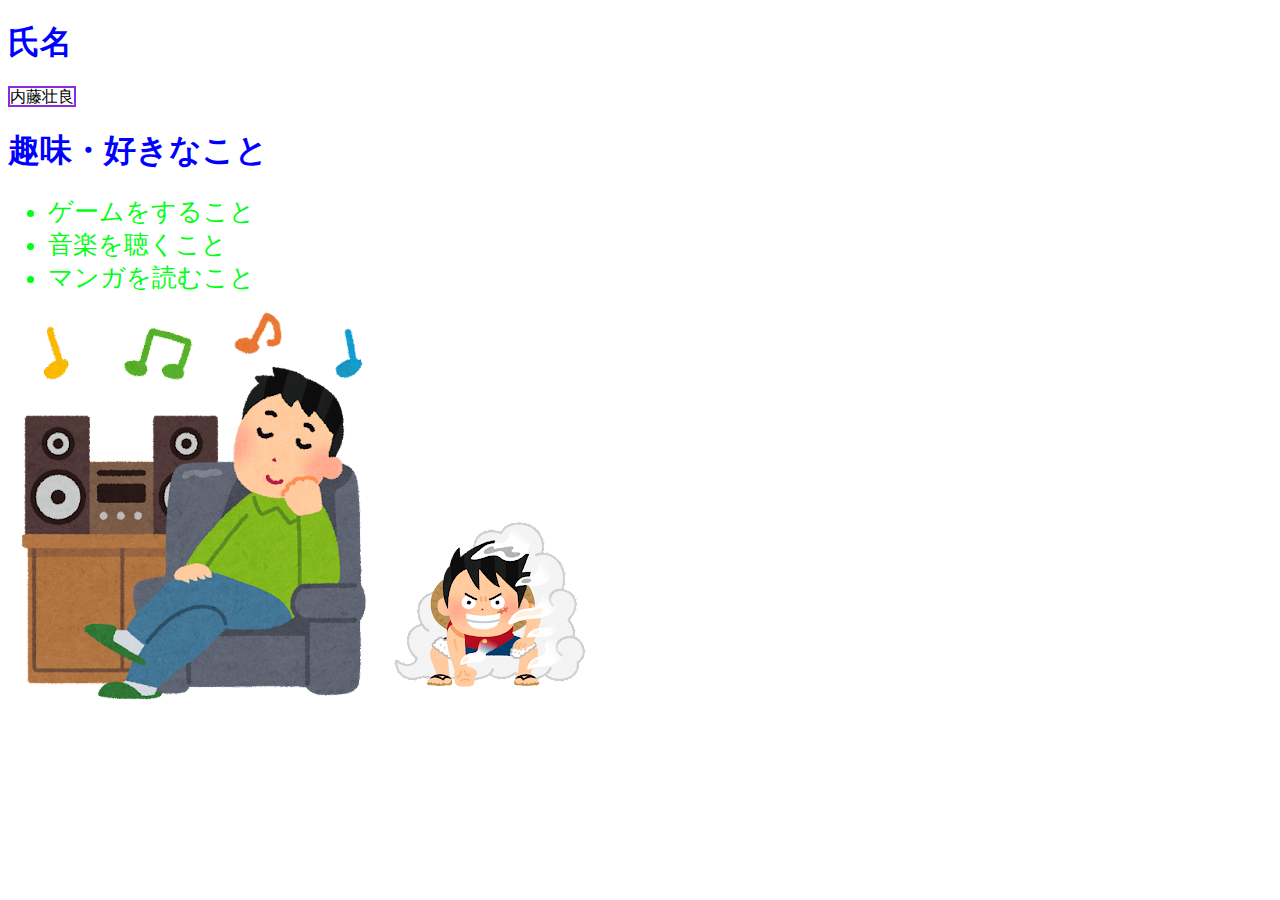
<file: profile/index.html>
<!DOCTYPE HTML>
<html>

<head>
    <title>自己紹介</title>
    <link rel="stylesheet" href = "style.css">
</head>
<body>
    <h1>氏名</h1>
    <p><span>内藤壮良</span></p>

    <h1>趣味・好きなこと</h1>
    <ul>
        <div class="aaa">
        <li>ゲームをすること</li>
        <li>音楽を聴くこと</li>
        <li>マンガを読むこと</li>    
        </div>
    </ul>
    <img src="img/music_ongaku_kansyou.png" alt="音楽を聴いている人">
    <img src="img/onepiece01_luffy.png" alt="モンキー・D・ルフィ">


</body>
</html>
</file>
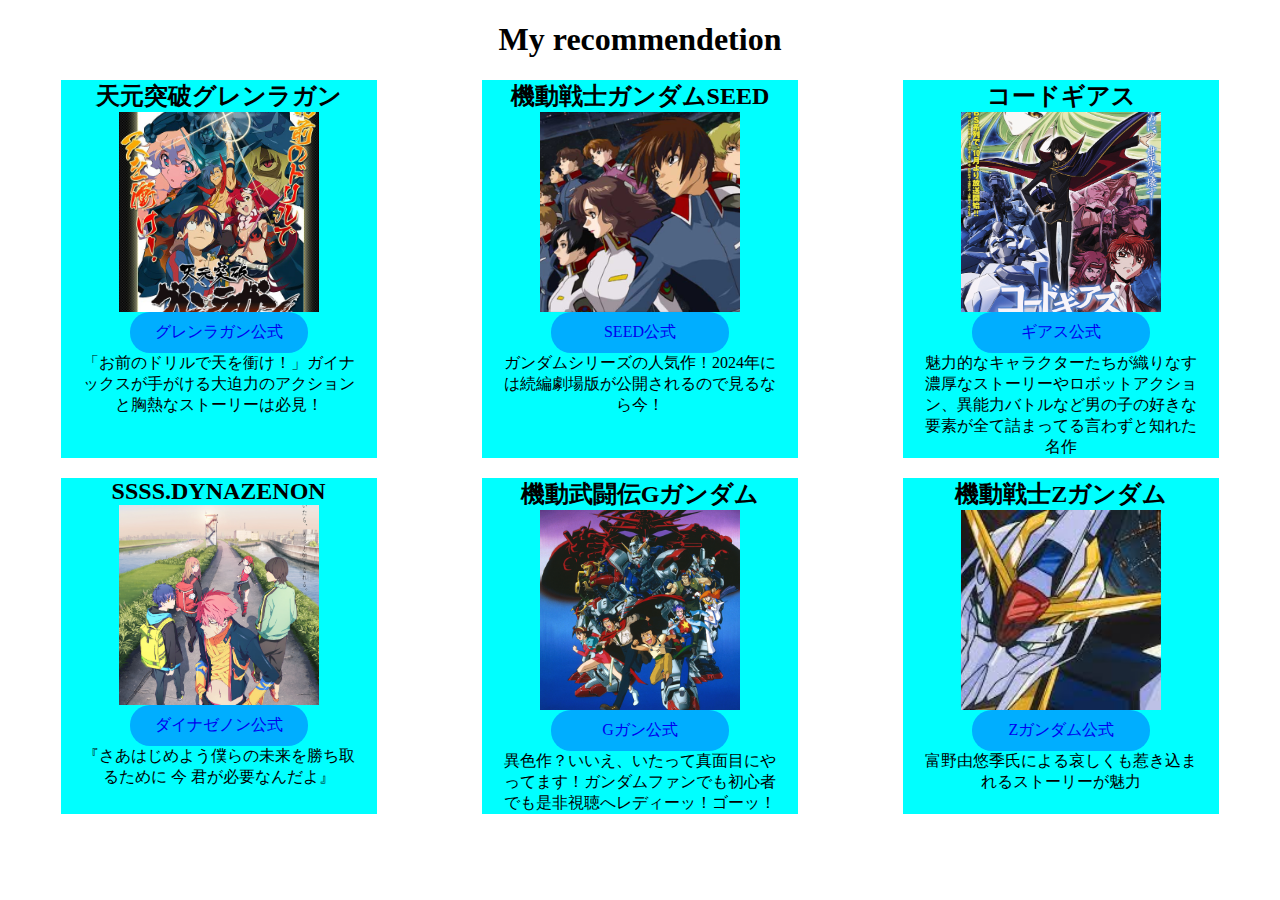
<file: box/box-layout.html>
<!DOCTYPE html>
<html lang="en">
<head>
    <meta charset="UTF-8">
    <meta name="viewport" content="width=device-width, initial-scale=1.0">
    <title>recommendetion</title>
    <link rel="stylesheet" href = "box-layout-style.css">
</head>
<body>
    <h1>My recommendetion</h1>
    <div class="a">
        <div class="aa">
            <h2>天元突破グレンラガン</h2>
           <div class="aaa"><img src="img/グレンラガン.jpg" art="グレンラガン"></div>
            <a href="https://www.gurren-lagann.net/tv/" target="_blank">グレンラガン公式</a>
            <p>「お前のドリルで天を衝け！」ガイナックスが手がける大迫力のアクションと胸熱なストーリーは必見！</p>
        </div>
        <div class="aa">
            <h2>機動戦士ガンダムSEED</h2>
            <div class="aaa"><img src="img/seed-2.jpg" art="SEED"></div>
            <a href="https://www.gundam-seed.net/" target="_blank">SEED公式</a>
            <p>ガンダムシリーズの人気作！2024年には続編劇場版が公開されるので見るなら今！</p>
        </div>
        <div class="aa">
            <h2>コードギアス</h2>
            <div class="aaa"><img src="img/ギアス.jpg" art="コードギアス"></div>
            <a href="https://geass.jp/" target="_blank">ギアス公式</a>
            <p>魅力的なキャラクターたちが織りなす濃厚なストーリーやロボットアクション、異能力バトルなど男の子の好きな要素が全て詰まってる言わずと知れた名作</p>
        </div>
    </div>
    <div class="b">
        <div class="bb">
            <h2>SSSS.DYNAZENON</h2>
            <div class="bbb"><img src="img/DYNAZENON.jpg" art="ダイナゼノン"></div>
            <a href="https://dynazenon.net/" target="_blank">ダイナゼノン公式</a>
            <p>『さあはじめよう僕らの未来を勝ち取るために 今 君が必要なんだよ』</p>
        </div>
        <div class="bb">
            <h2>機動武闘伝Gガンダム</h2>
            <div class="bbb"><img src="img/Gガン.jpg" art="機動武闘伝Gガンダム"></div>
            <a href="http://www.g-gundam.net/" target="_blank">Gガン公式</a>
            <p>異色作？いいえ、いたって真面目にやってます！ガンダムファンでも初心者でも是非視聴へレディーッ！ゴーッ！</p>
        </div>
        <div class="bb">
            <h2>機動戦士Zガンダム</h2>
            <div class="bbb"><img src="img/Z.jpg" art="Zガンダム"></div>
            <a href="http://www.z-gundam.net/index.html" target="_blank">Zガンダム公式</a>
            <p>富野由悠季氏による哀しくも惹き込まれるストーリーが魅力</p>
        </div>
    </div>
</body>
</html>
</file>
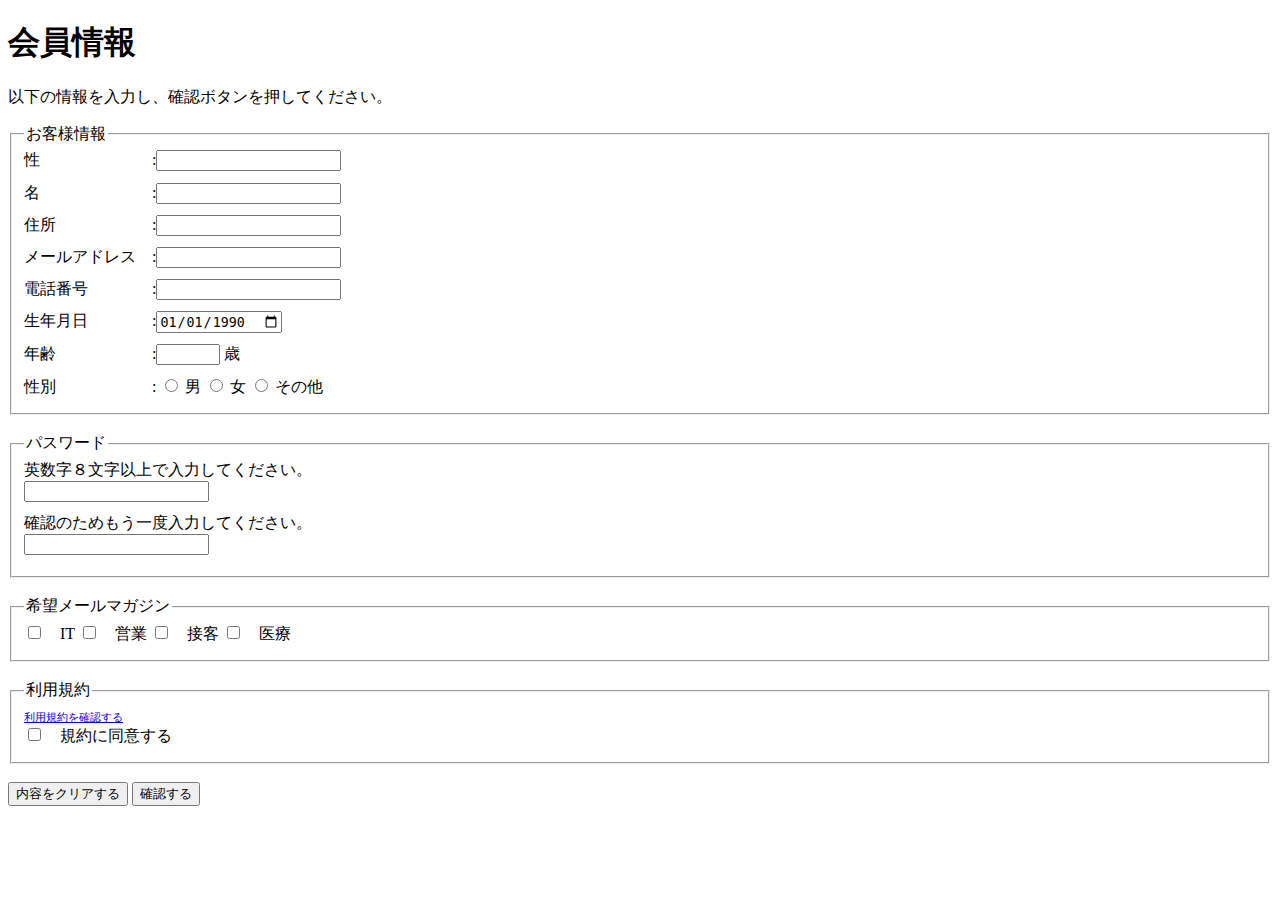
<file: form/form.html>
<!DOCTYPE html>
<html lang="en">
<head>
    <meta charset="UTF-8">
    <meta name="viewport" content="width=device-width, initial-scale=1.0">
    <title>入力フォーム</title>
    <link rel="stylesheet" href = "form-style.css">
</head>
<body>
    <form action="#" method="post" enctype="multipart/form-data">

    <h1>会員情報</h1>
    <p>以下の情報を入力し、確認ボタンを押してください。</p>

    <fieldset>
        <legend>お客様情報</legend>
    性　　　　　　　:<input type="text" name="last_name"><br>
    名　　　　　　　:<input type="text" name="first_name"><br>
    住所　　　　　　:<input type="text" name="address"><br>
    メールアドレス　:<input type="email" name="email"><br>
    電話番号　　　　:<input type="tel" name="tel"><br>
    生年月日　　　　:<input input type="date" name="birthday" value="1990-01-01"><br>
    年齢　　　　　　:<input type="number" name="age" min="0" max="150"> 歳<br>
    性別　　　　　　:
    <label><input type="radio" name="gender" value="0"> 男</label>
    <label><input type="radio" name="gender" value="1"> 女</label>
    <label><input type="radio" name="gender" value="2"> その他<br></label>
    </fieldset>
    <br>
    <fieldset>
        <legend>パスワード</legend>
        英数字８文字以上で入力してください。<br>
        <input type="password" name="password"><br>
        確認のためもう一度入力してください。<br>
        <input type="password" name="password_confirm">
    </fieldset>
    <br>
    <fieldset>
        <legend>希望メールマガジン</legend>
        <label><input type="checkbox" name="magazine" value ="1">　IT</label>
        <label><input type="checkbox" name="magazine" value ="2">　営業</label>
        <label><input type="checkbox" name="magazine" value ="3">　接客</label>
        <label><input type="checkbox" name="magazine" value ="4">　医療</label>
    </fieldset>
    <br>
    <fieldset>
        <legend>利用規約</legend>
        <a href="terms.html" target="_blank">利用規約を確認する</a><br>
        <label><input type="checkbox" name="kiyaku">　規約に同意する</label><br>
    </fieldset>
    <br>
    <button type="reset">内容をクリアする</button>
    <button type="submit">確認する</button>
    
    </form>
</body>
</html>
</file>
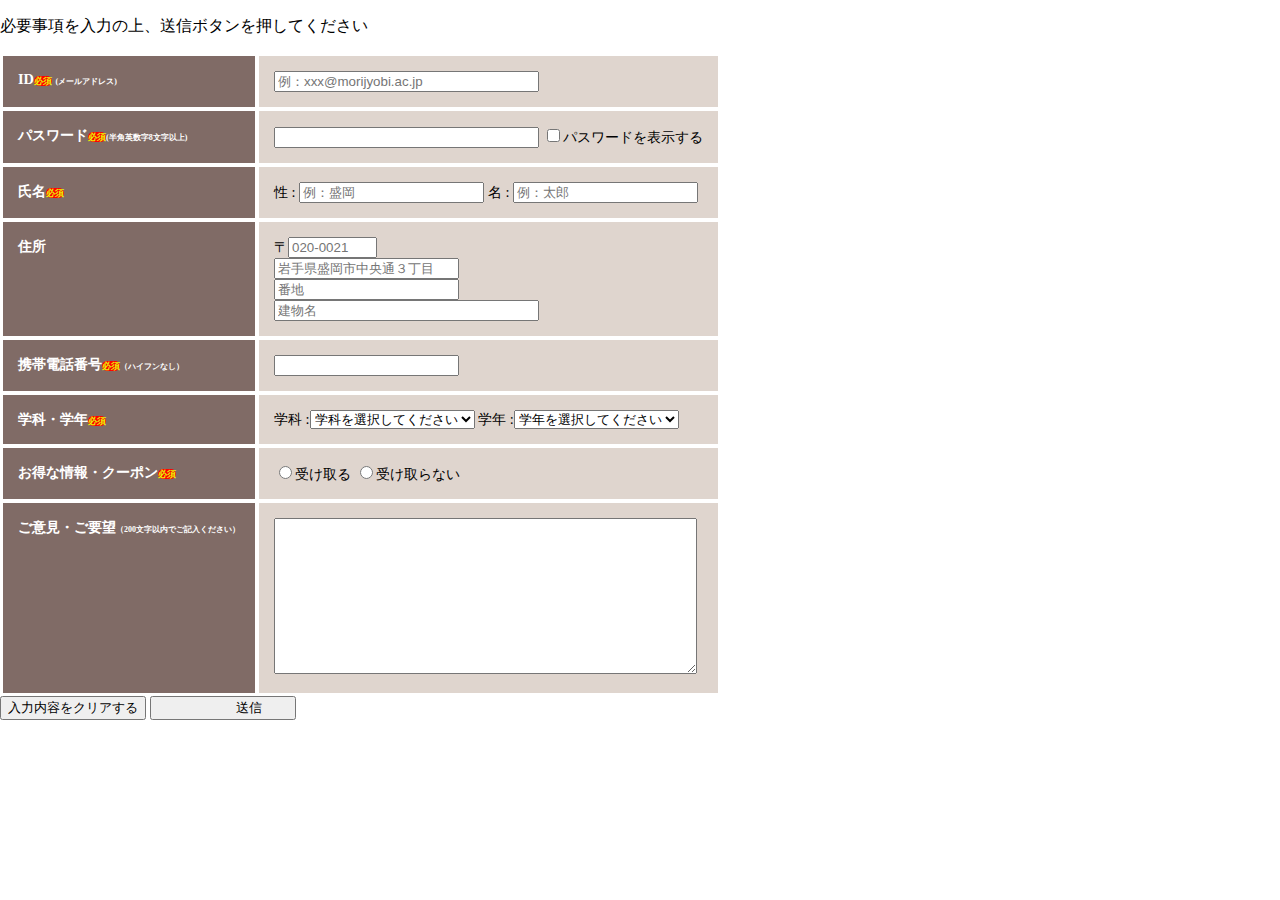
<file: form/register.html>
<!DOCTYPE html>
<html lang="en">
<head>
    <meta charset="UTF-8">
    <meta name="viewport" content="width=device-width, initial-scale=1.0">
    <title>登録フォーム</title>
    <link rel="stylesheet" href = "register-style.css">
</head>
<form  action="#" method="post" enctype="multipart/form-data">
    <p>必要事項を入力の上、送信ボタンを押してください</p>
    <table>
        <tr>
            <th>ID<span class = "a">必須</span> <span class="aa">(メールアドレス)</span></th>
            <td><input type="email" name="user_email" size="30" placeholder="例：xxx@morijyobi.ac.jp" required></td>
        </tr>
        <tr>
            <th>パスワード<span class="a">必須</span><span class="aa">(半角英数字8文字以上)</span></th>
            <td><input type="password" name="password" size="30" minlength="8" required>
                <label><input type="checkbox">パスワードを表示する</label> </td>
        </tr>
        <tr>
            <th>氏名<span class="a">必須</span></th>
            <td>性 : <input type="text" name="last_name" placeholder="例：盛岡" required> 
                名 : <input type="text" name="first_name" placeholder="例：太郎" required> </td>
        </tr>
        <tr>
            <th>住所</th>
            <td>〒<input type="text" name="address_1" size="8" placeholder="020-0021" readonly><br>
            <input type="text" name="address_2" placeholder="岩手県盛岡市中央通３丁目" readonly><br>
            <input type="text" name="address_3" placeholder="番地" ><br>
            <input type="text" name="address_4" placeholder="建物名" size="30"></td>
         </tr>
         <tr>
            <th>携帯電話番号<span class="a">必須</span><span class="aa">（ハイフンなし）</span></th>
            <td><input type="tel" name="tel" required></td>
         </tr>
         <tr>
            <th>学科・学年<span class="a">必須</span></th>
            <td>
                学科 :<select name="department" required>
                    <option value="" required>学科を選択してください</option>
                    <option value="1">システム系学科</option>
                    <option value="2">ビジネス系学科</option>
                    <option value="3">デザイン系学科</option>
                </select> 
                学年 :<select name="num" required>
                    <option value="">学年を選択してください</option>
                    <option value="1">１年</option>
                    <option value="2">２年</option>
                    <option value="3">３年</option>
                    <option value="4">４年</option>
                </select>      
            </td>
        </tr>
        <tr>
            <th>お得な情報・クーポン<span class="a">必須</span></th>
            <td><label><input type="radio" name="info" required>受け取る</label>
                <label><input type="radio" name="info" required>受け取らない</label> </td>
        </tr>
        <tr>
            <th>ご意見・ご要望<span class="aa">（200文字以内でご記入ください）</span></th>
            <td><textarea name="goiken" cols="50" rows="10" maxlength="200"></textarea></td>
        </tr>
    </table>
    
    <button type="reset">入力内容をクリアする</button>
    <button type="submit">　　　　送信　　　　</button>

</form>
</body>
</html>
</file>
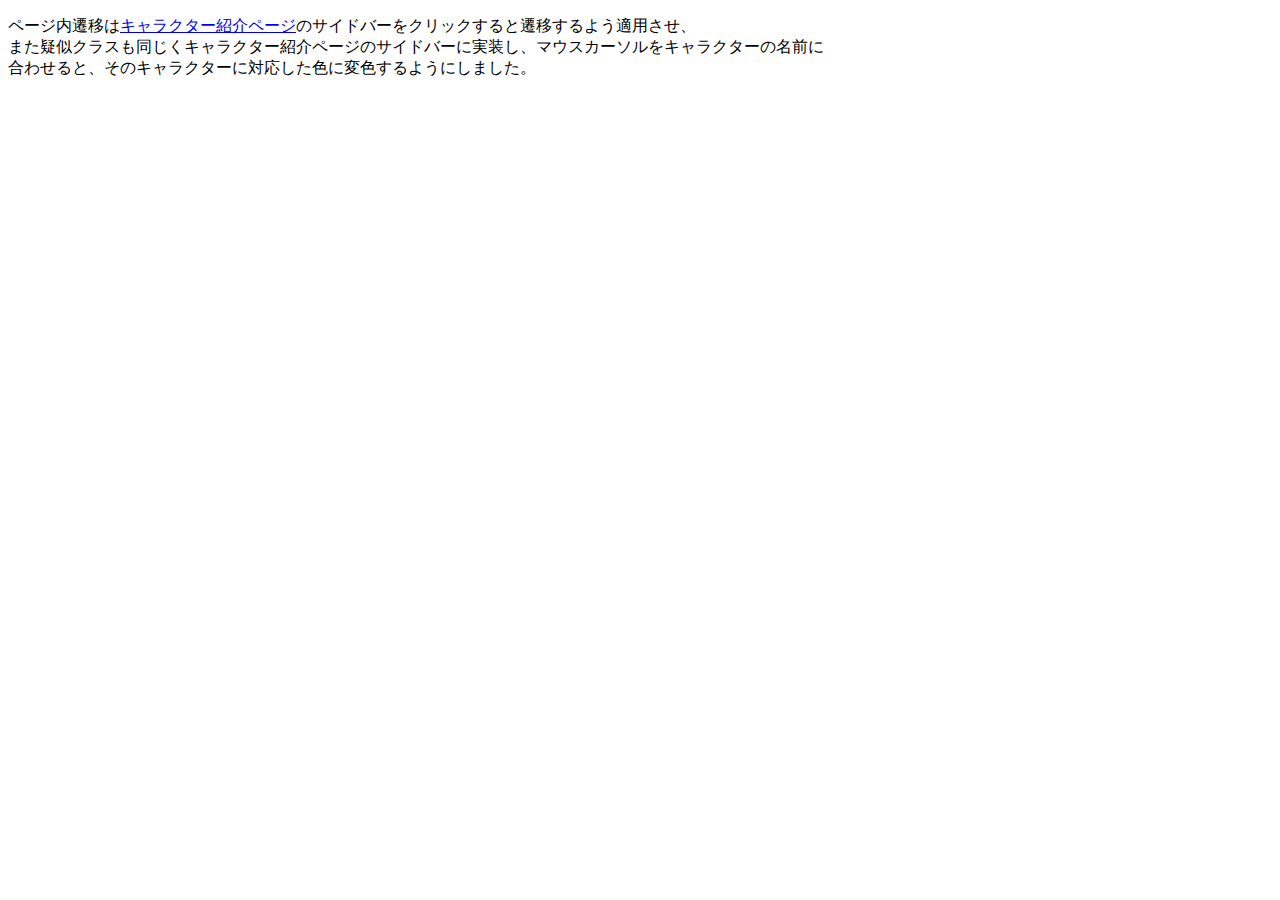
<file: last_task/index2.html>
<!DOCTYPE html>
<html lang="en">
<head>
    <meta charset="UTF-8">
    <meta name="viewport" content="width=device-width, initial-scale=1.0">
    <title>最終課題-index2</title>
</head>
<body>
    <p>ページ内遷移は<a href="char/char.html">キャラクター紹介ページ</a>のサイドバーをクリックすると遷移するよう適用させ、<br>
    また疑似クラスも同じくキャラクター紹介ページのサイドバーに実装し、マウスカーソルをキャラクターの名前に<br>
    合わせると、そのキャラクターに対応した色に変色するようにしました。</p>
</body>
</html>
</file>
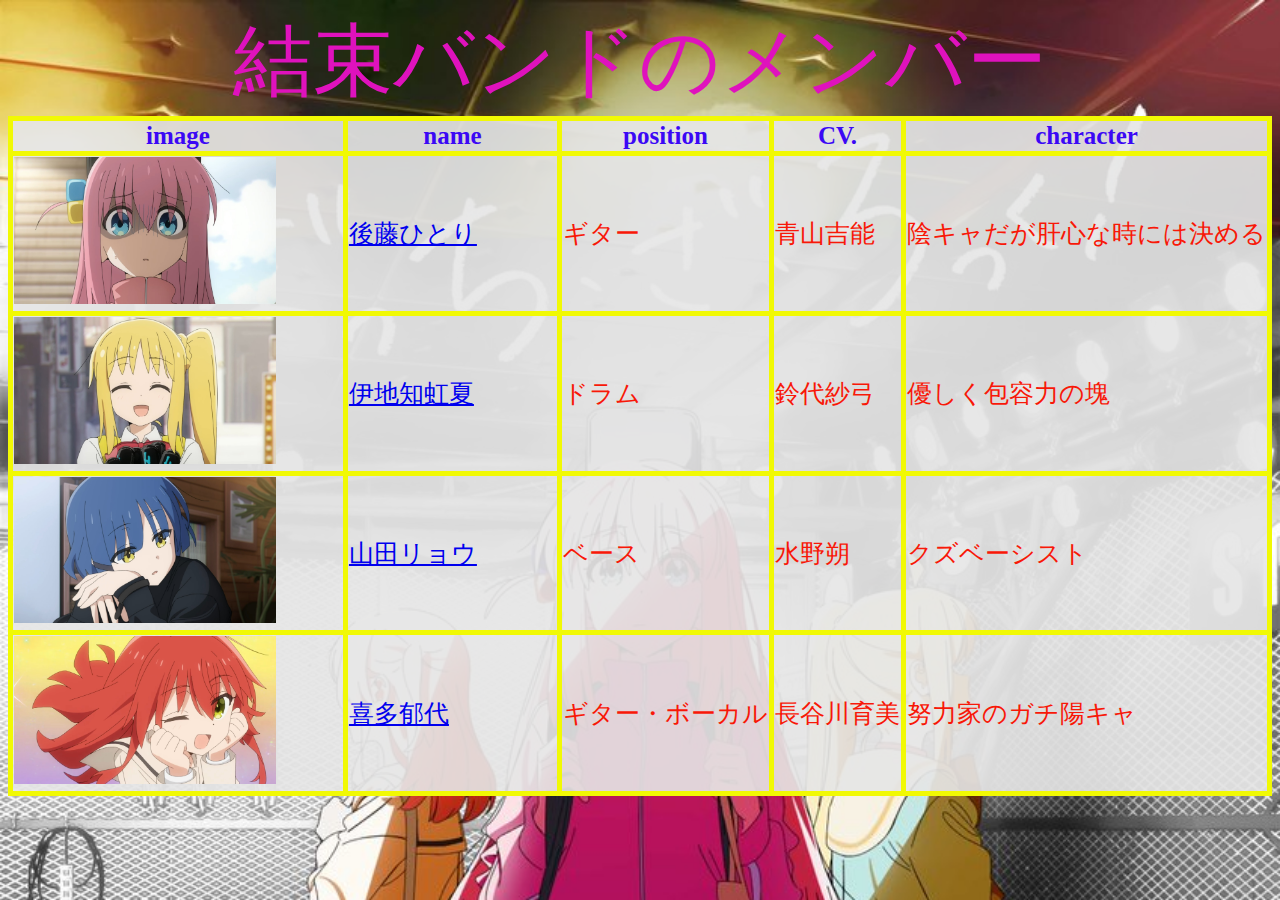
<file: table/table.html>
<!DOCTYPE html>
<html lang="en">
<head>
    <meta charset="UTF-8">
    <meta name="viewport" content="width=device-width, initial-scale=1.0">
    <title>キャラ紹介表</title>
    <link rel="stylesheet" href = "table.css">
</head>
<body>
    <table>
        <caption>結束バンドのメンバー</caption>
        <thead>
            <tr>
                <th>image</th>
                <th>name</th>
                <th>position</th>
                <th>CV.</th>
                <th>character</th>
            </tr>
        </thead>
        <tbody>
            <tr>
                <td><img src="img/ぼっちちゃん2.jpg" art ="後藤ひとり"></td>
                <td><a href="https://bocchi.rocks/character/hitori.html">後藤ひとり</a></td>
                <td>ギター</td>
                <td>青山吉能</td>
                <td>陰キャだが肝心な時には決める</td>
            </tr>
            <tr>
                <td><img src="img/NIJIKA2.jpg" art = "伊地知虹夏"></td>
                <td><a href="https://bocchi.rocks/character/nijika.html">伊地知虹夏</a></td>
                <td>ドラム</td>
                <td>鈴代紗弓</td>
                <td>優しく包容力の塊</td>
            </tr>
            <tr>
                <td><img src="img/山田リョウ1.jpg" art="山田リョウ"></td>
                <td><a href="https://bocchi.rocks/character/ryo.html">山田リョウ</a></td>
                <td>ベース</td>
                <td>水野朔</td>
                <td>クズベーシスト</td>
            </tr>
            <tr>
                <td><img src="img/喜多ちゃん3.jpg" art="喜多郁代"></td>
                <td><a href="https://bocchi.rocks/character/ikuyo.html">喜多郁代</a></td>
                <td>ギター・ボーカル</td>
                <td>長谷川育美</td>
                <td>努力家のガチ陽キャ</td>
            </tr>
        </tbody>
    </table>
</body>
</html>
</file>
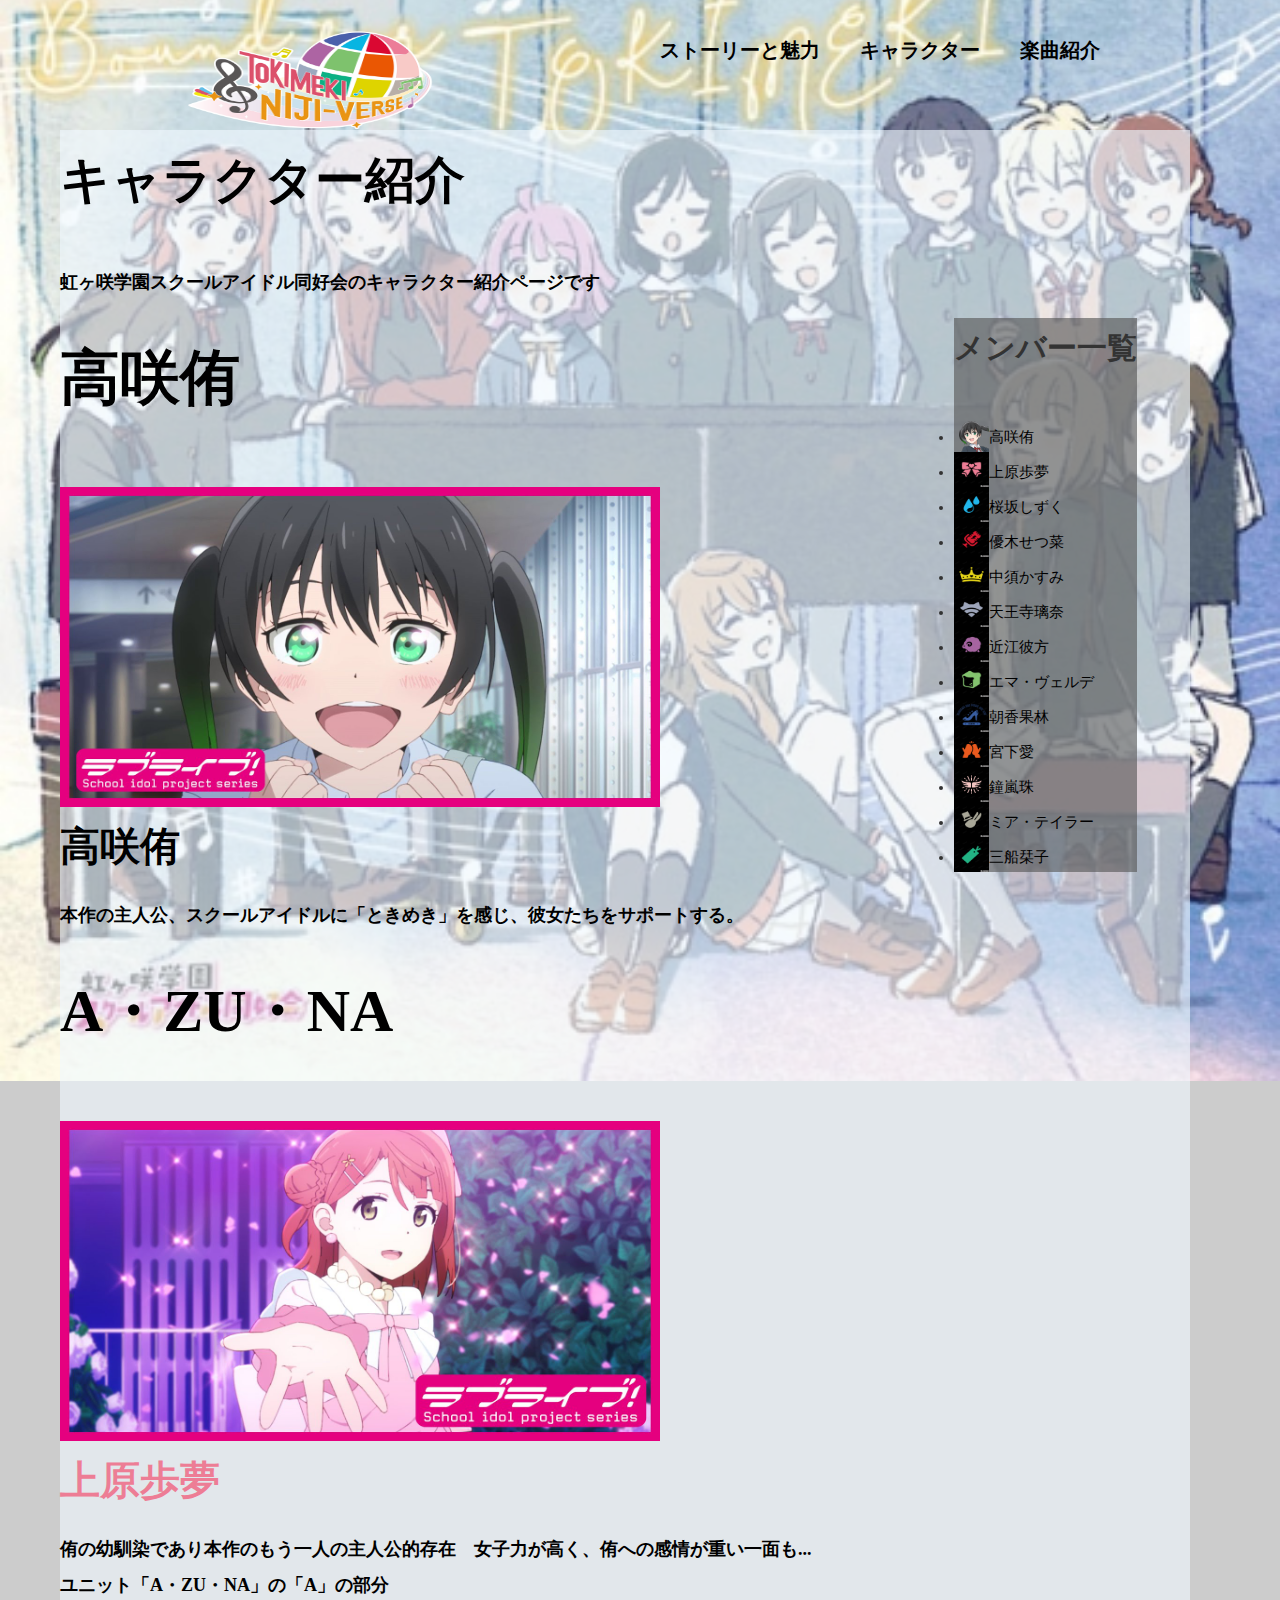
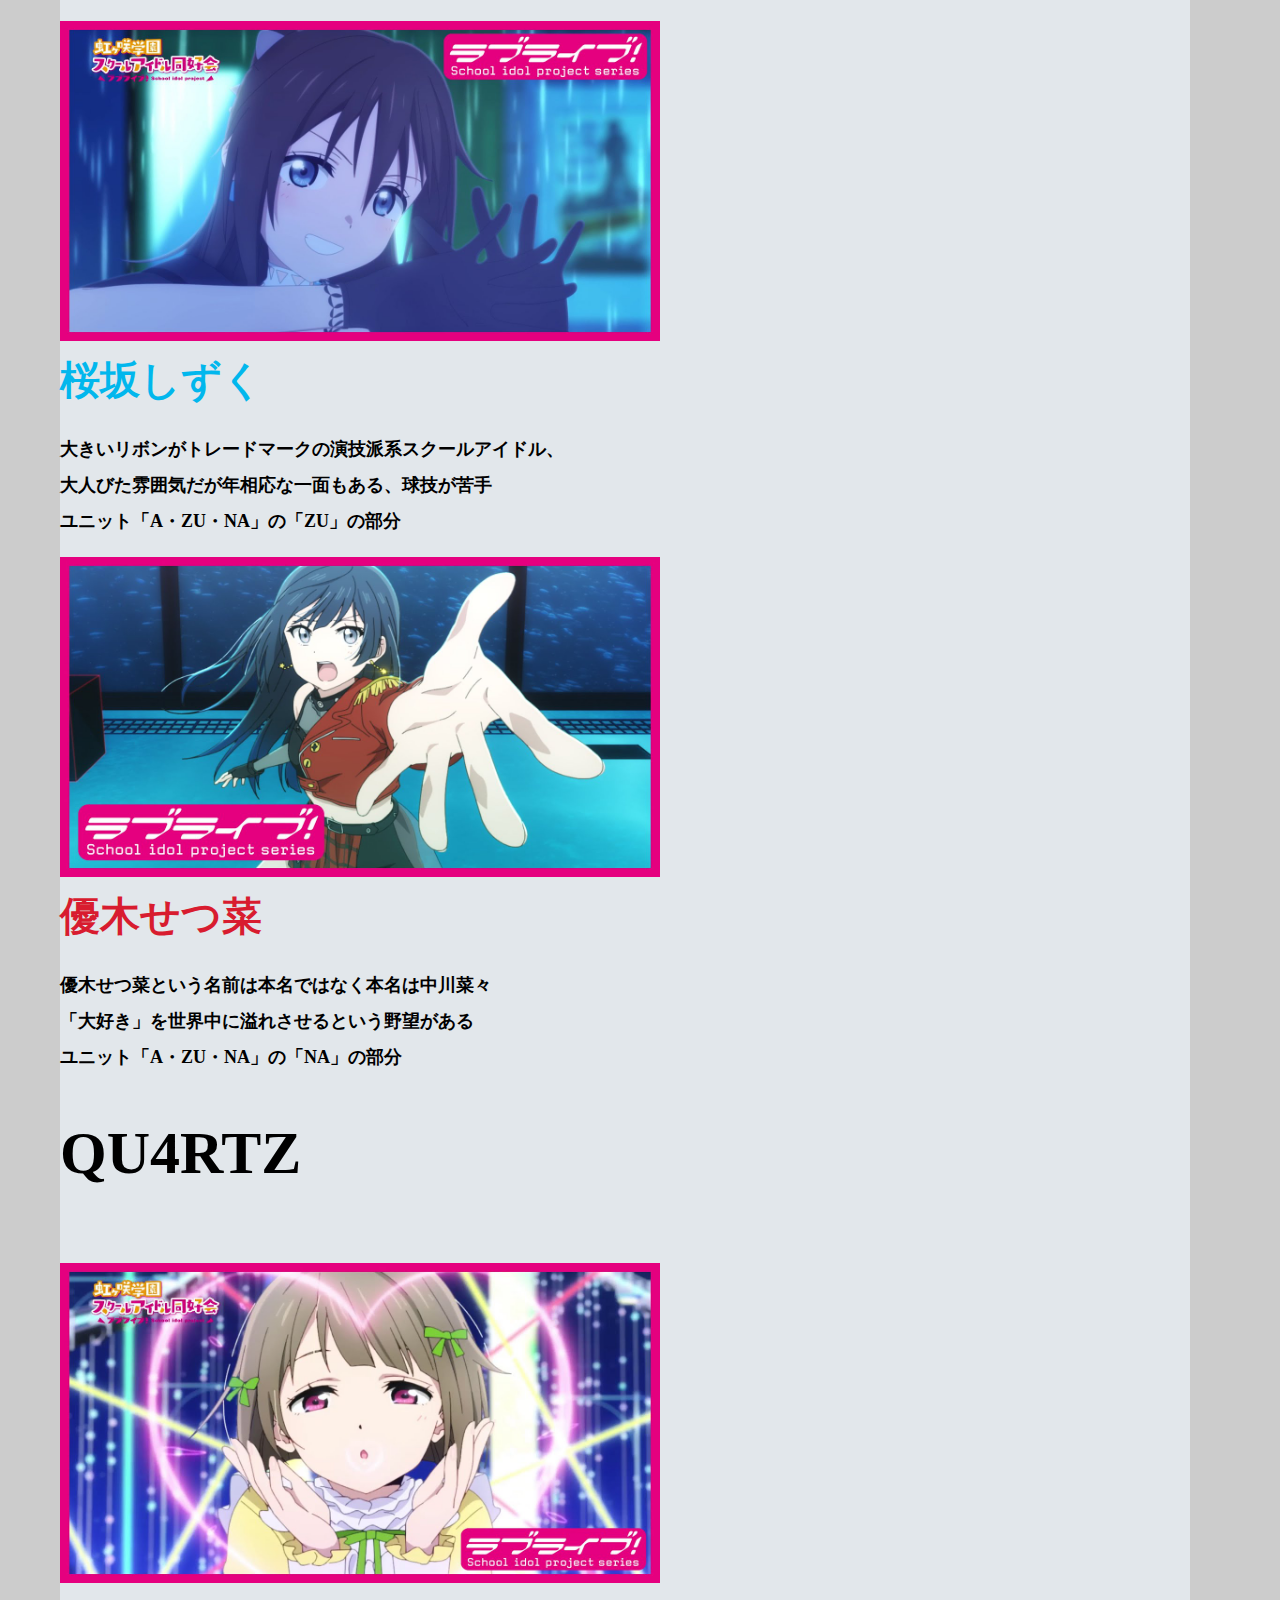
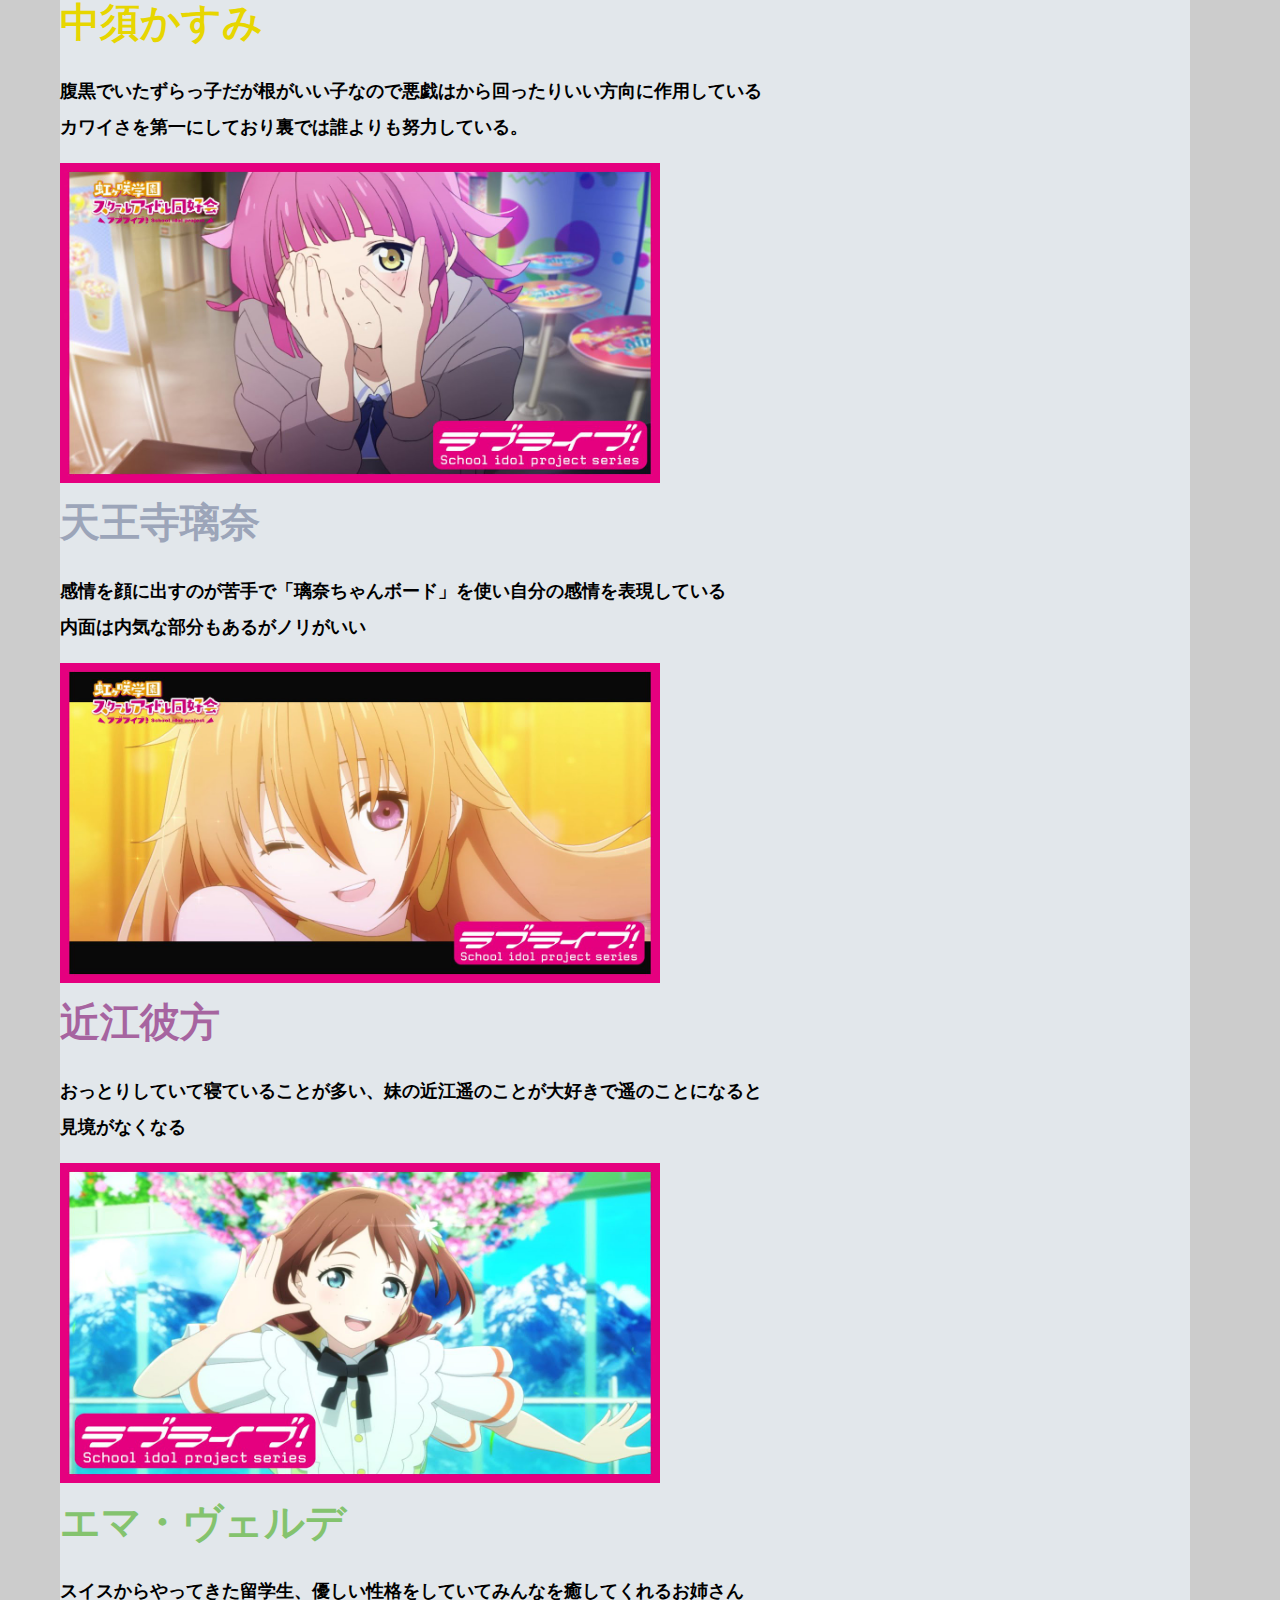
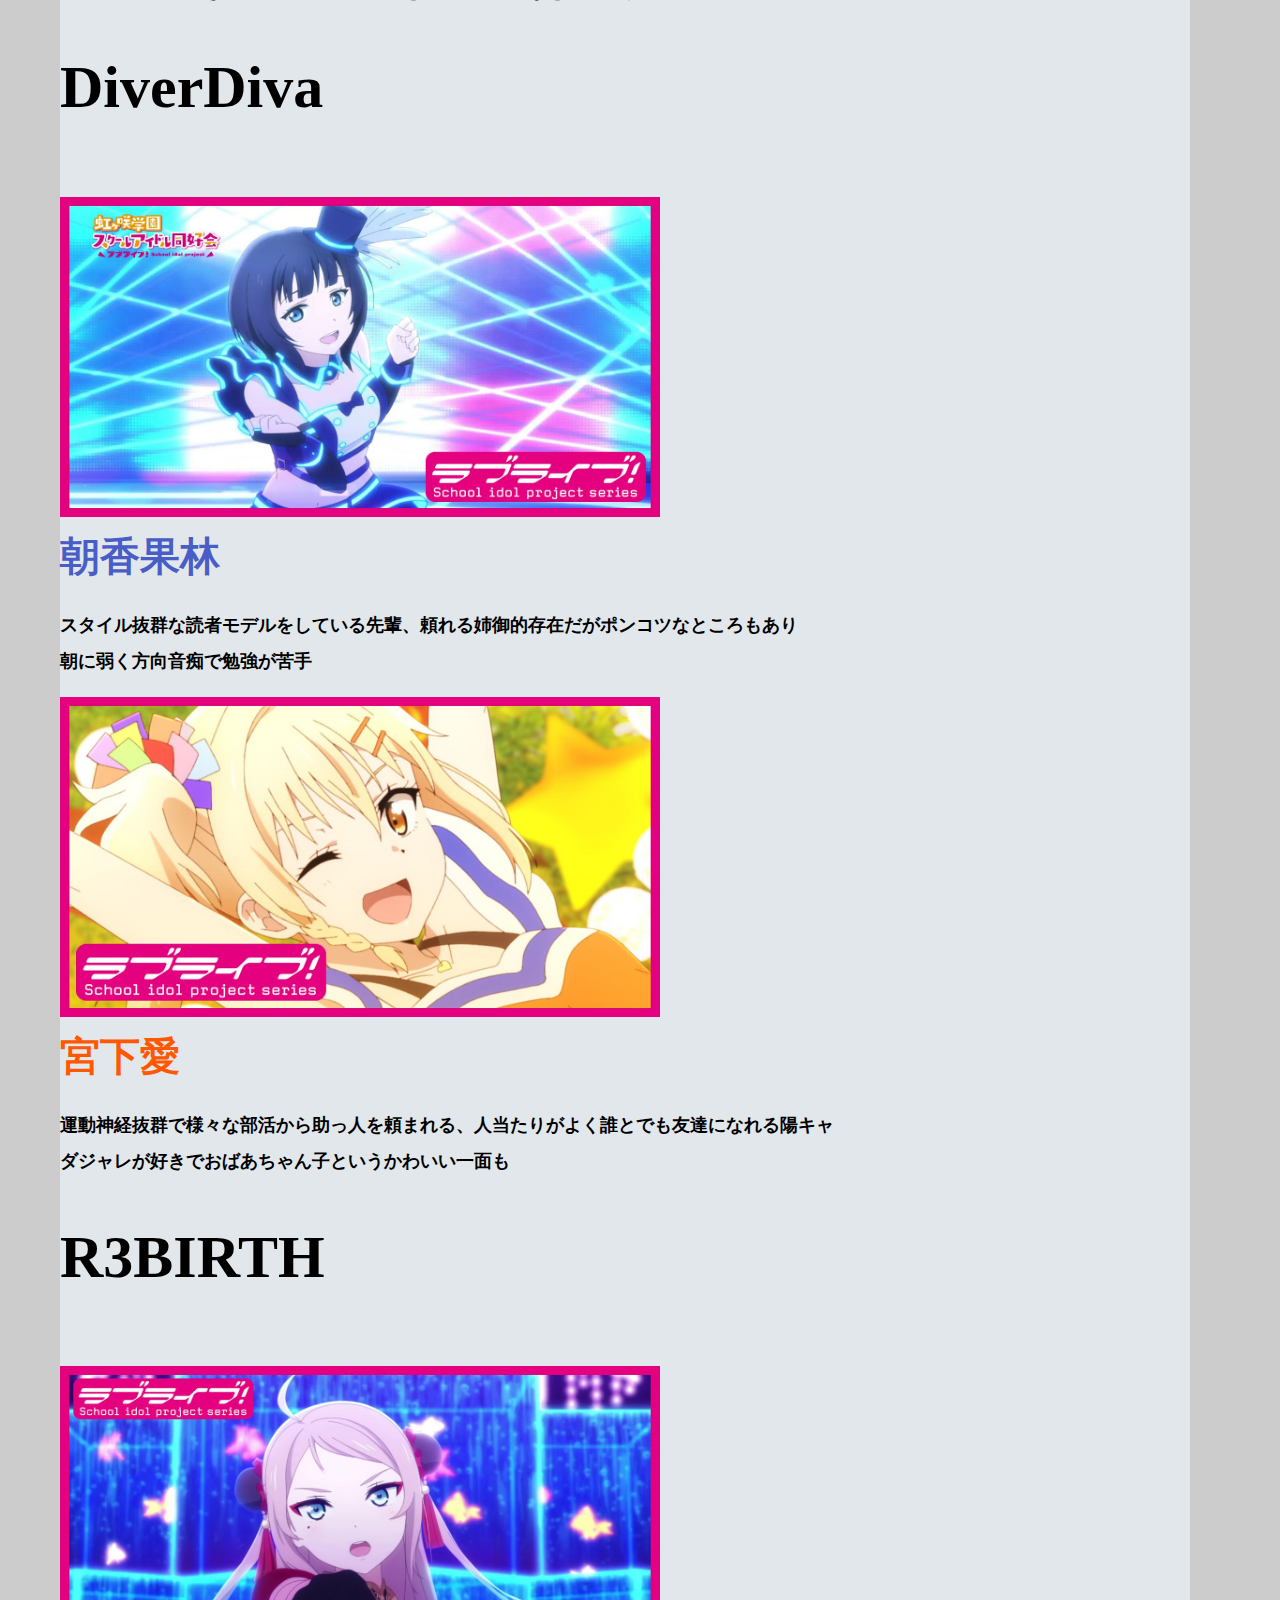
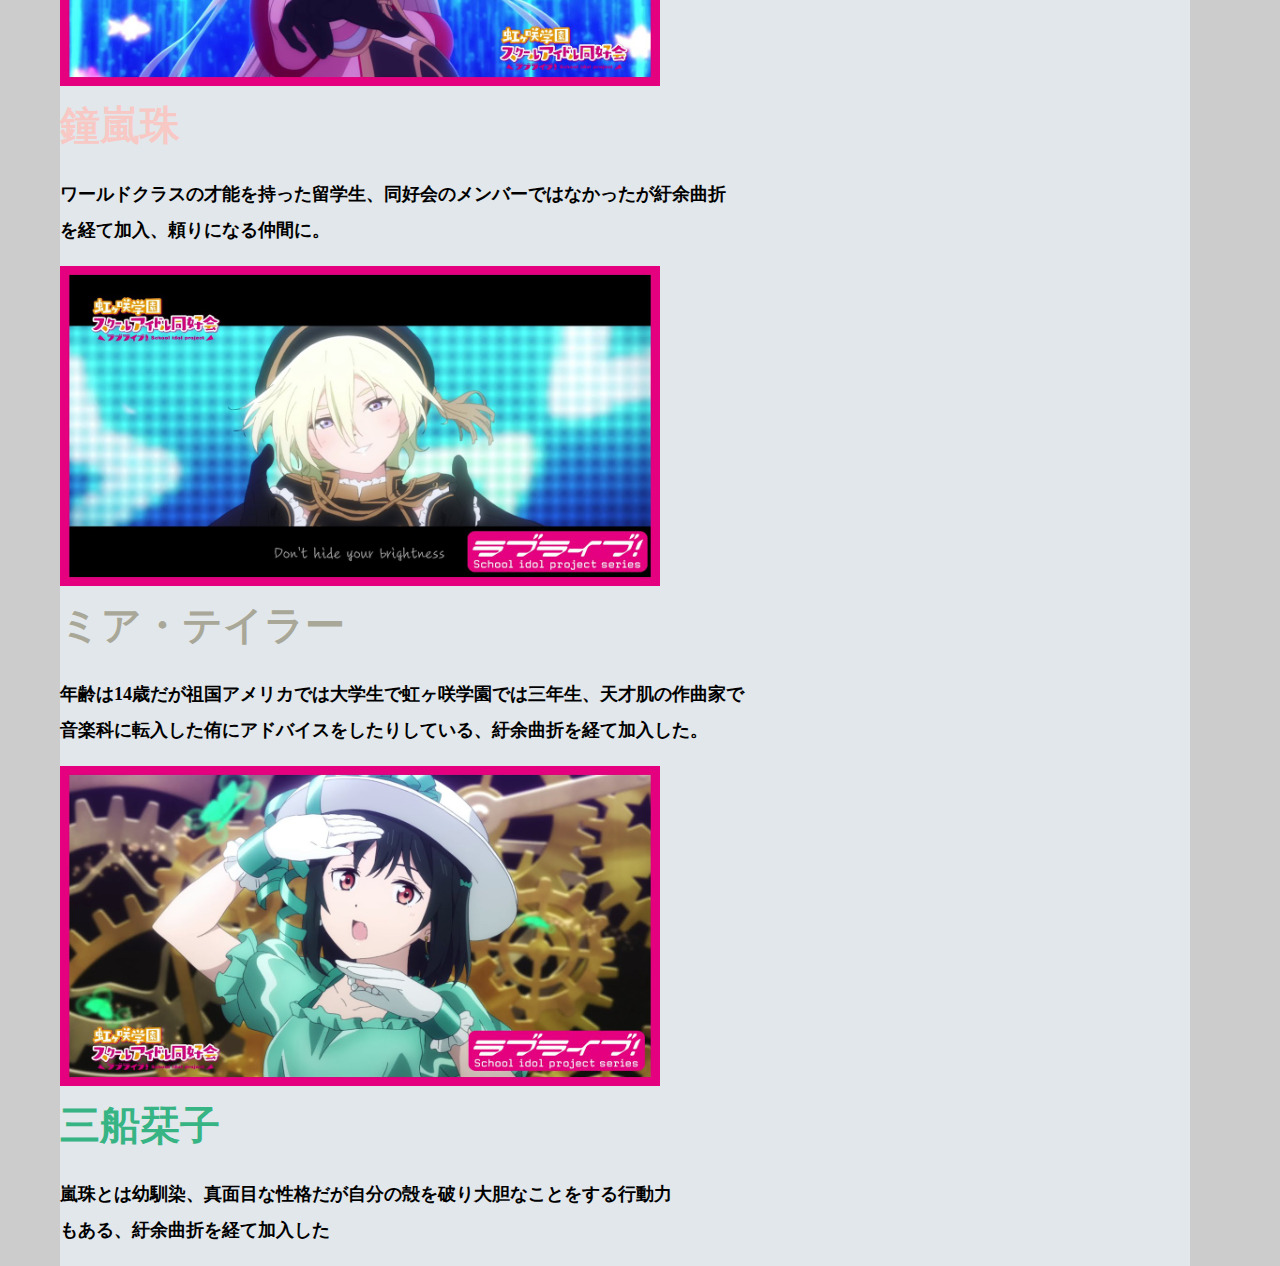
<file: last_task/char/char.html>
<!DOCTYPE html>
<html lang="en">
<head>
    <meta charset="UTF-8">
    <meta name="viewport" content="width=device-width, initial-scale=1.0">
    <title>最終課題-character</title>
    <link  rel="stylesheet" href="../style.css">
    <link rel="stylesheet" href="char.css">
</head>
<body id="char">
    <header>
        <div class="logo">
          <a href="../index.html"><img src="img/nijiverse.png" alt="虹ヶ咲" class="nijigaku"></a>
        </div>
        <nav>
          <ul class="global-nav">
            <li><a href="../story/story.html">ストーリーと魅力</a></li>
            <li><a href="char.html">キャラクター</a></li>
            <li><a href="../music/music.html">楽曲紹介</a></li>
          </ul>
        </nav>
      </header>
      <br>
    <div class="character">
        <h1>キャラクター紹介</h1>
        <p>虹ヶ咲学園スクールアイドル同好会のキャラクター紹介ページです</p>

        <section class="flex">
            <div class="a">
                <div class="takasaki">
                    <h2>高咲侑</h2>
    
                    <img src="img/takasaki.jpg" id="you" class="img">
                    <h3>高咲侑</h3>
                    <p>本作の主人公、スクールアイドルに「ときめき」を感じ、彼女たちをサポートする。</p>
                </div>
    
                <div class="AZUNA">
                    <h2>A・ZU・NA</h2>
                    <img src="img/ayumu.jpg" id="ayumu" class="img">
                    <h3 class="ayumu">上原歩夢</h3>
                    <p>侑の幼馴染であり本作のもう一人の主人公的存在　女子力が高く、侑への感情が重い一面も...<br>
                        ユニット「A・ZU・NA」の「A」の部分
                    </p>
    
                    <img src="img/sizuku.jpg" id="sizuku" class="img">
                    <h3 class="sizuku">桜坂しずく</h3>
                    <p>大きいリボンがトレードマークの演技派系スクールアイドル、<br>
                    大人びた雰囲気だが年相応な一面もある、球技が苦手<br>
                    ユニット「A・ZU・NA」の「ZU」の部分</p>
    
                    <img src="img/setuna.jpg" id="setuna" class="img">
                    <h3 class="setuna">優木せつ菜</h3>
                    <p>優木せつ菜という名前は本名ではなく本名は中川菜々<br>
                    「大好き」を世界中に溢れさせるという野望がある<br>
                    ユニット「A・ZU・NA」の「NA」の部分</p>
                </div>
    
                <div class="Q4">
                    <h2>QU4RTZ</h2>
                    <img src="img/kasumi.jpg" id="kasumi" class="img">
                    <h3 class="kasumi">中須かすみ</h3>
                    <p>腹黒でいたずらっ子だが根がいい子なので悪戯はから回ったりいい方向に作用している<br>
                    カワイさを第一にしており裏では誰よりも努力している。</p>
                    
                    <img src="img/rina.jpg" id="rina" class="img">
                    <h3 class="rina">天王寺璃奈</h3>
                    <p>感情を顔に出すのが苦手で「璃奈ちゃんボード」を使い自分の感情を表現している<br>
                    内面は内気な部分もあるがノリがいい</p>
    
                    <img src="img/kanata.jpg" id="kanata" class="img">
                    <h3 class="kanata">近江彼方</h3>
                    <p>おっとりしていて寝ていることが多い、妹の近江遥のことが大好きで遥のことになると<br>
                    見境がなくなる</p>
    
                    <img src="img/emma.jpg" id="ema" class="img">
                    <h3 class="ema">エマ・ヴェルデ</h3>
                    <p>スイスからやってきた留学生、優しい性格をしていてみんなを癒してくれるお姉さん</p>
                </div>
    
                <div class="DD">
                    <h2>DiverDiva</h2>
    
                    <img src="img/karin.jpg" id="karin" class="img">
                    <h3 class="karin">朝香果林</h3>
                    <p>スタイル抜群な読者モデルをしている先輩、頼れる姉御的存在だがポンコツなところもあり<br>
                    朝に弱く方向音痴で勉強が苦手</p>
    
                    <img src="img/ai.jpg" id="ai" class="img">
                    <h3 class="ai">宮下愛</h3>
                    <p>運動神経抜群で様々な部活から助っ人を頼まれる、人当たりがよく誰とでも友達になれる陽キャ<br>
                    ダジャレが好きでおばあちゃん子というかわいい一面も</p>
                </div>
     
                <div class="R3">
                    <h2>R3BIRTH</h2>
    
                    <img src="img/lanzhu.jpg" id="lan" class="img">
                    <h3 class="lan">鐘嵐珠</h3>
                    <p>ワールドクラスの才能を持った留学生、同好会のメンバーではなかったが紆余曲折<br>
                    を経て加入、頼りになる仲間に。</p>
    
                    <img src="img/mia.jpg" id="mia" class="img">
                    <h3 class="mia">ミア・テイラー</h3>
                    <p>年齢は14歳だが祖国アメリカでは大学生で虹ヶ咲学園では三年生、天才肌の作曲家で<br>
                    音楽科に転入した侑にアドバイスをしたりしている、紆余曲折を経て加入した。</p>
    
                    <img src="img/sioriko.jpg" id="sioriko" class="img">
                    <h3 class="sio">三船栞子</h3>
                    <p>嵐珠とは幼馴染、真面目な性格だが自分の殻を破り大胆なことをする行動力<br>
                    もある、紆余曲折を経て加入した</p>
                </div>
            </div>

            <div class="side">
                <aside class="sidebar">
                    <h4>メンバー一覧</h4>
                    <ul>
                        <li>
                            <a href="#you">
                                <img src="img/miniyou.png" class="mini">高咲侑
                            </a>
                        </li>
                        <li>
                            <a href="#ayumu" class="ayumu">
                                <img src="img/miniayumu.jpg" class="mini">上原歩夢
                            </a>
                        </li>
                        <li>
                            <a href="#sizuku" class="sizuku">
                                <img src="img/minisizuku.jpg" class="mini">桜坂しずく
                            </a>
                        </li>
                        <li>
                            <a href="#setuna" class="setuna">
                                <img src="img/minisetuna.jpg" class="mini">優木せつ菜
                            </a>
                        </li>
                        <li>
                            <a href="#kasumi" class="kasumi">
                                <img src="img/minikasumi.jpg" class="mini">中須かすみ
                            </a>
                        </li>
                        <li>
                            <a href="#rina" class="rina">
                                <img src="img/minirina.jpg" class="mini">天王寺璃奈
                            </a>
                        </li>
                        <li>
                            <a href="#kanata" class="kanata">
                                <img src="img/minikanata.jpg" class="mini">近江彼方
                            </a>
                        </li>
                        <li>
                            <a href="#ema" class="ema">
                                <img src="img/miniemma.jpg" class="mini">エマ・ヴェルデ
                            </a>
                        </li>
                        <li>
                            <a href="#karin" class="karin">
                                <img src="img/minikarin.jpg" class="mini">朝香果林
                            </a>
                        </li>
                        <li>
                            <a href="#ai" class="ai">
                                <img src="img/miniai.jpg" class="mini">宮下愛
                            </a>
                        </li>
                        <li>
                            <a href="#lan" class="lan">
                                <img src="img/minilanzhu.jpg" class="mini">鐘嵐珠
                            </a>
                        </li>
                        <li>
                            <a href="#mia" class="mia">
                                <img src="img/minimia.jpg" class="mini">ミア・テイラー
                            </a>
                        </li>
                        <li>
                            <a href="#sioriko" class="sio">
                                <img src="img/minisioriko.jpg" class="mini">三船栞子
                            </a>
                        </li>
                    </ul>
                    </aside>
            </div>
        </section>
    </div>
   
</body>
</html>
</file>
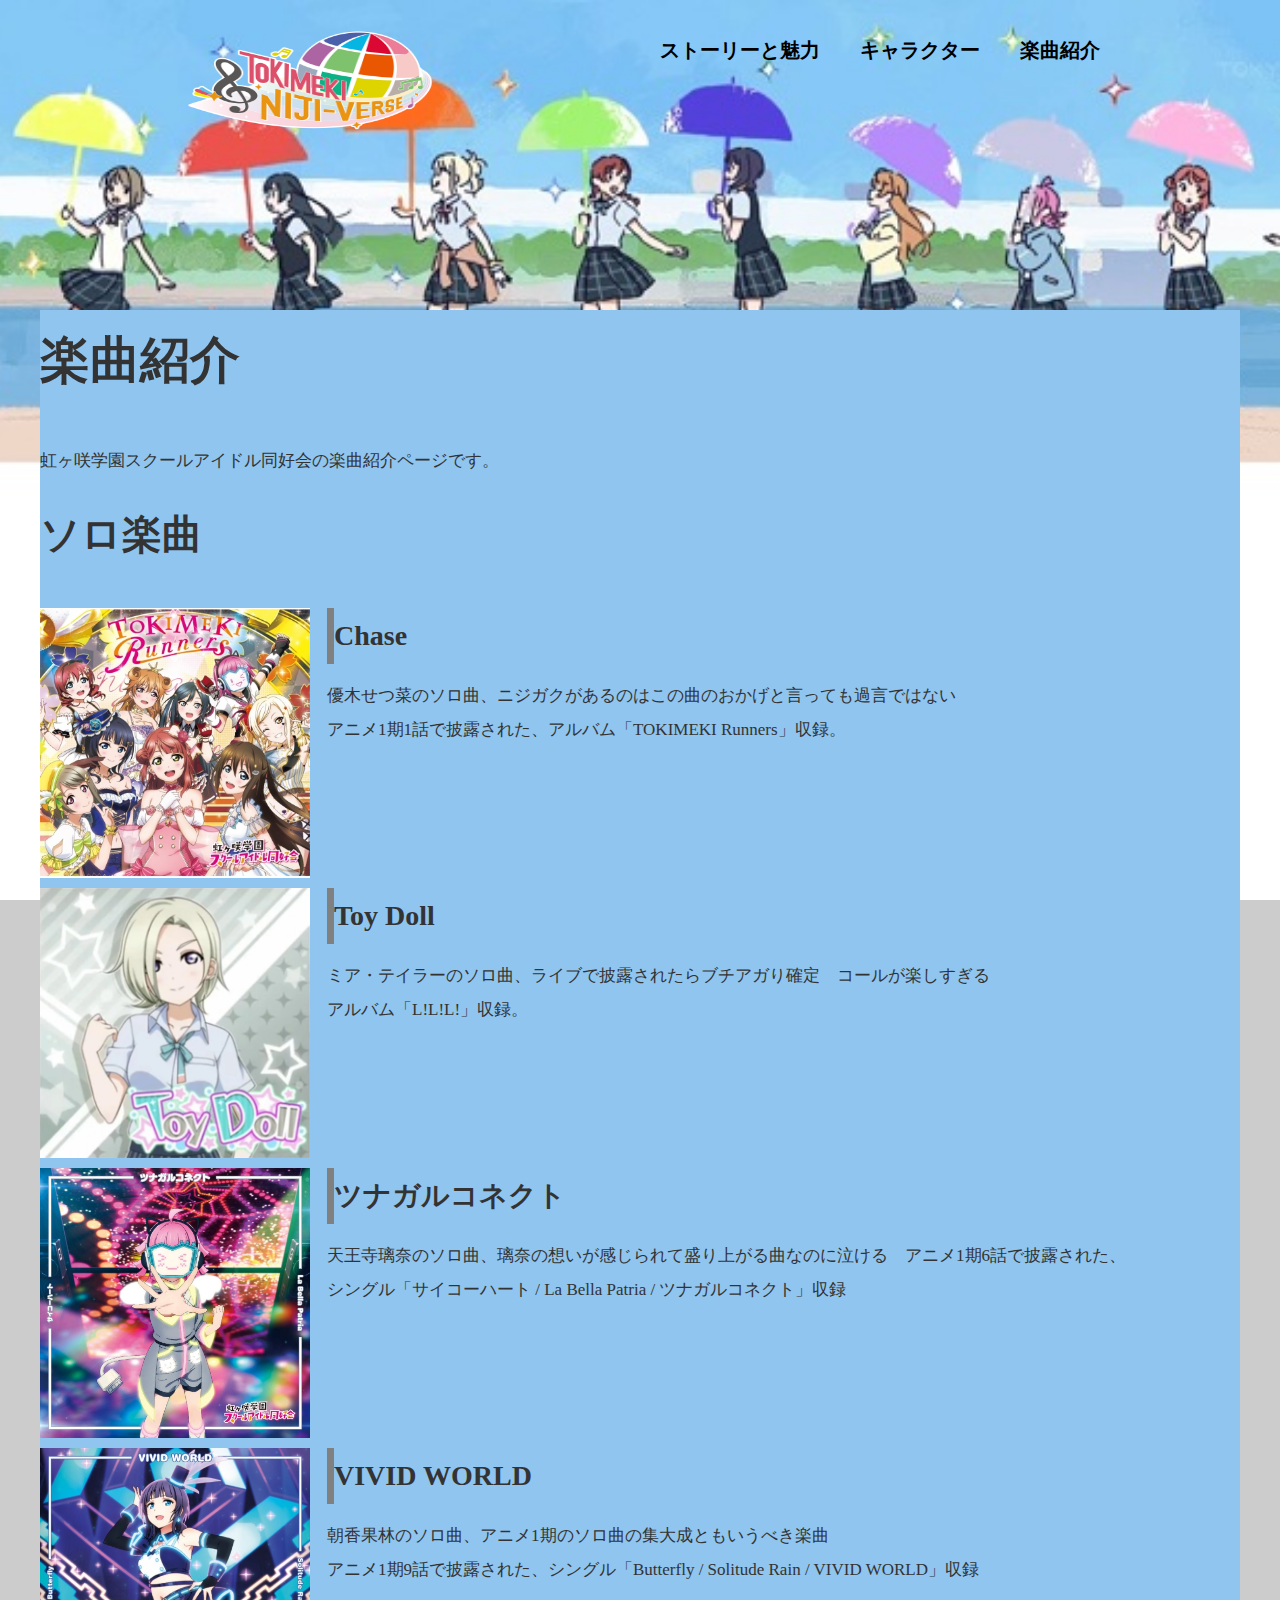
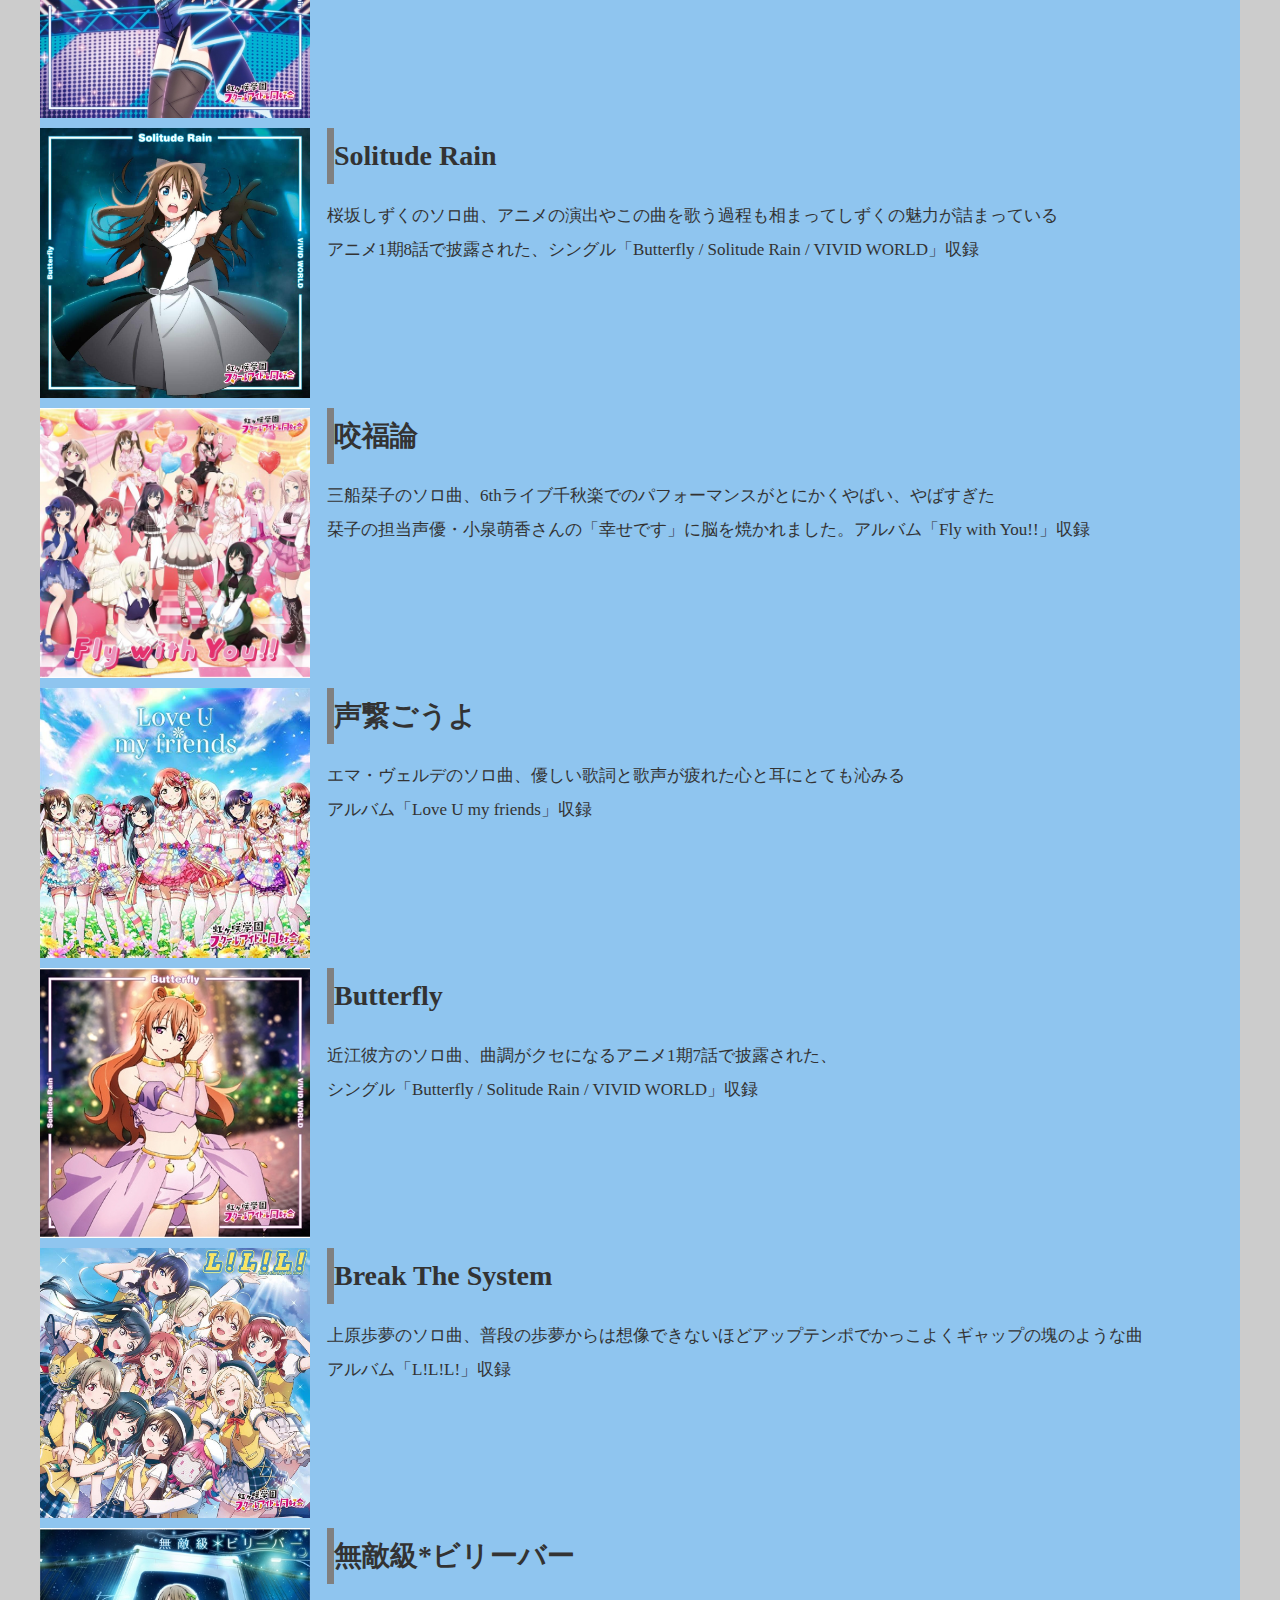
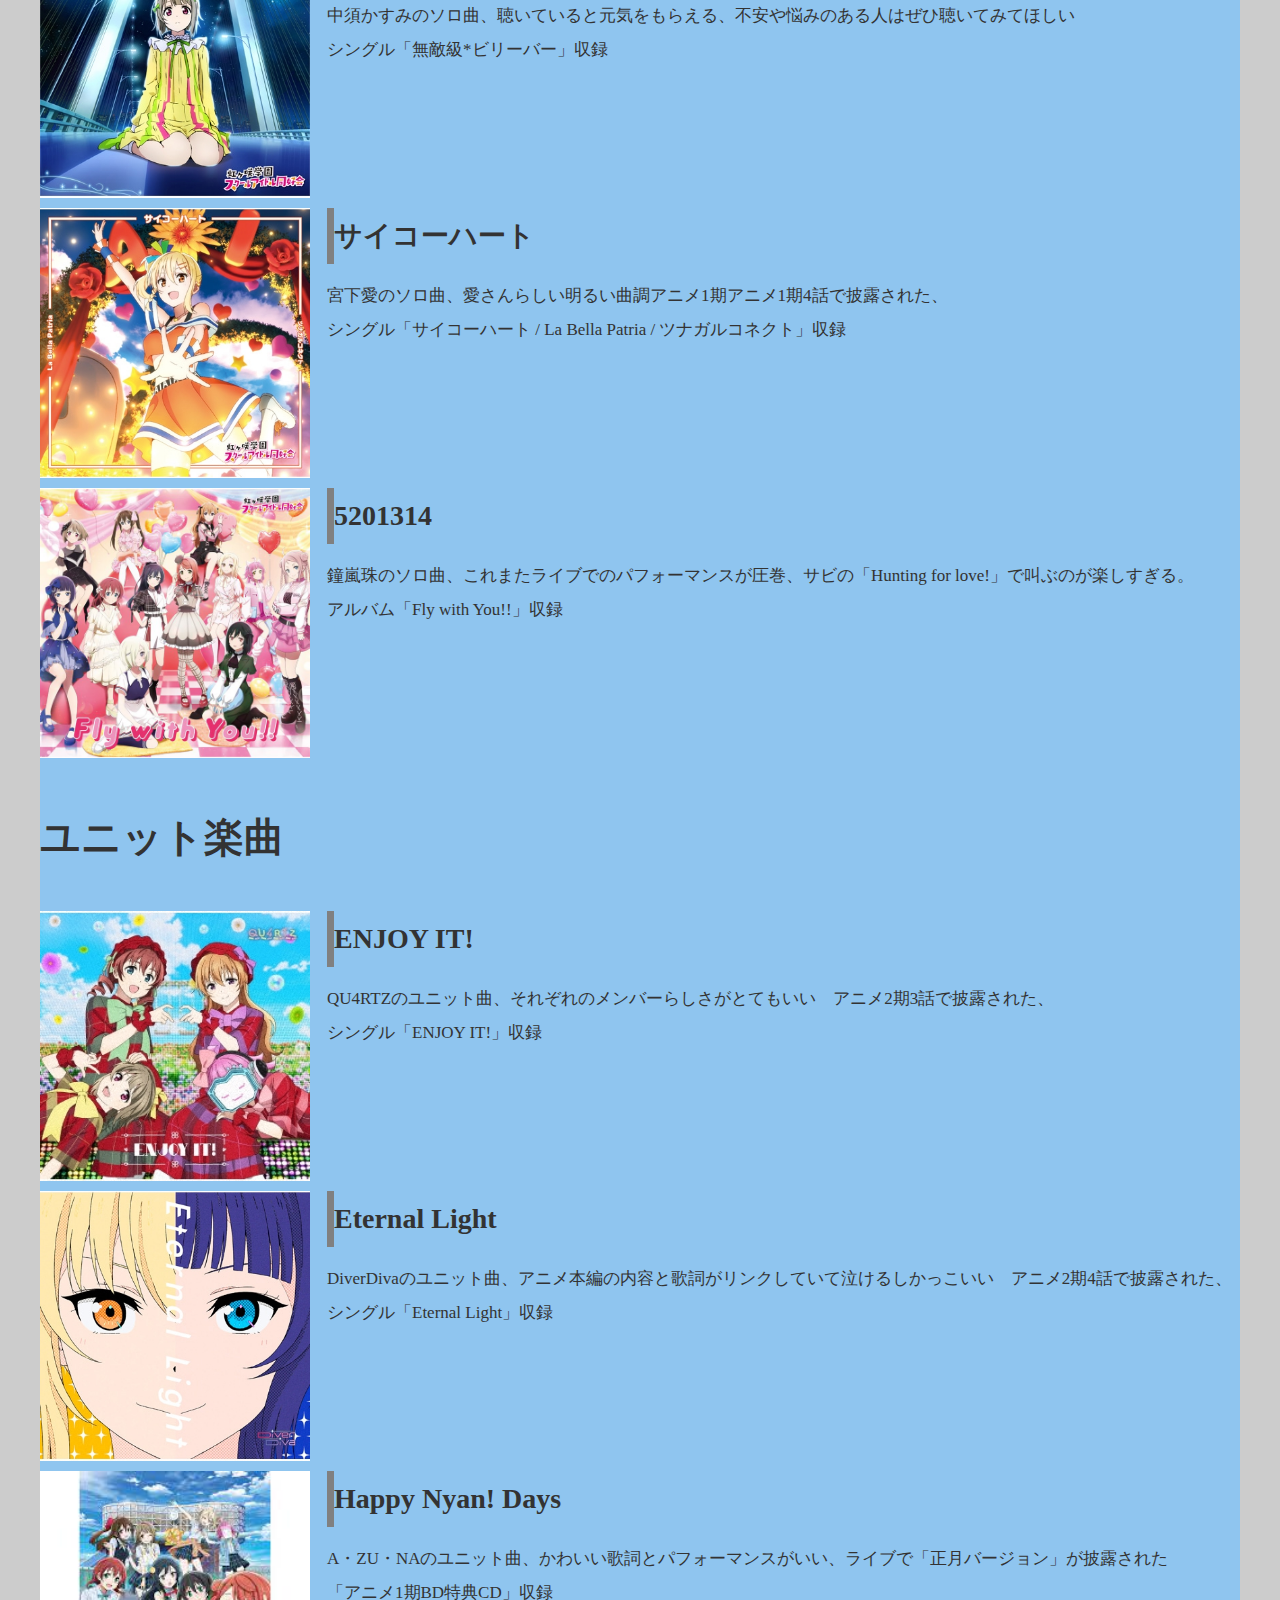
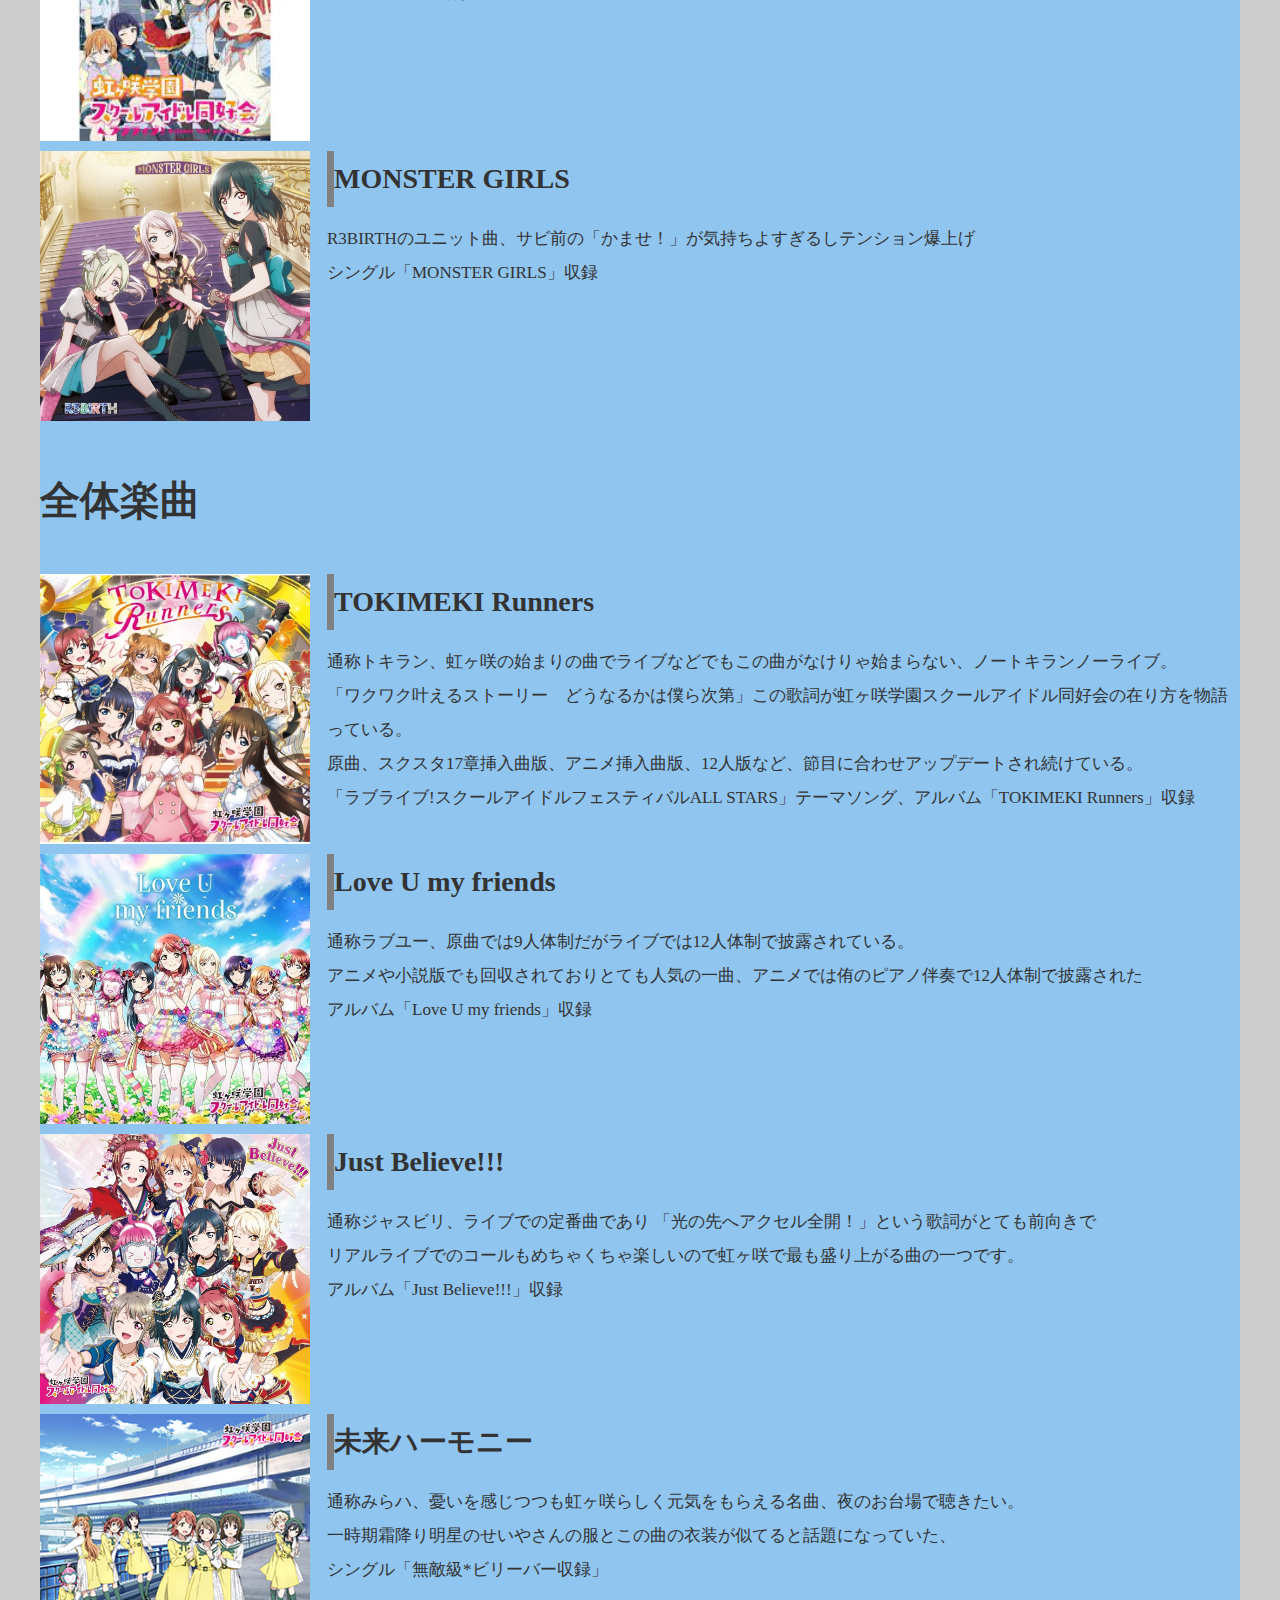
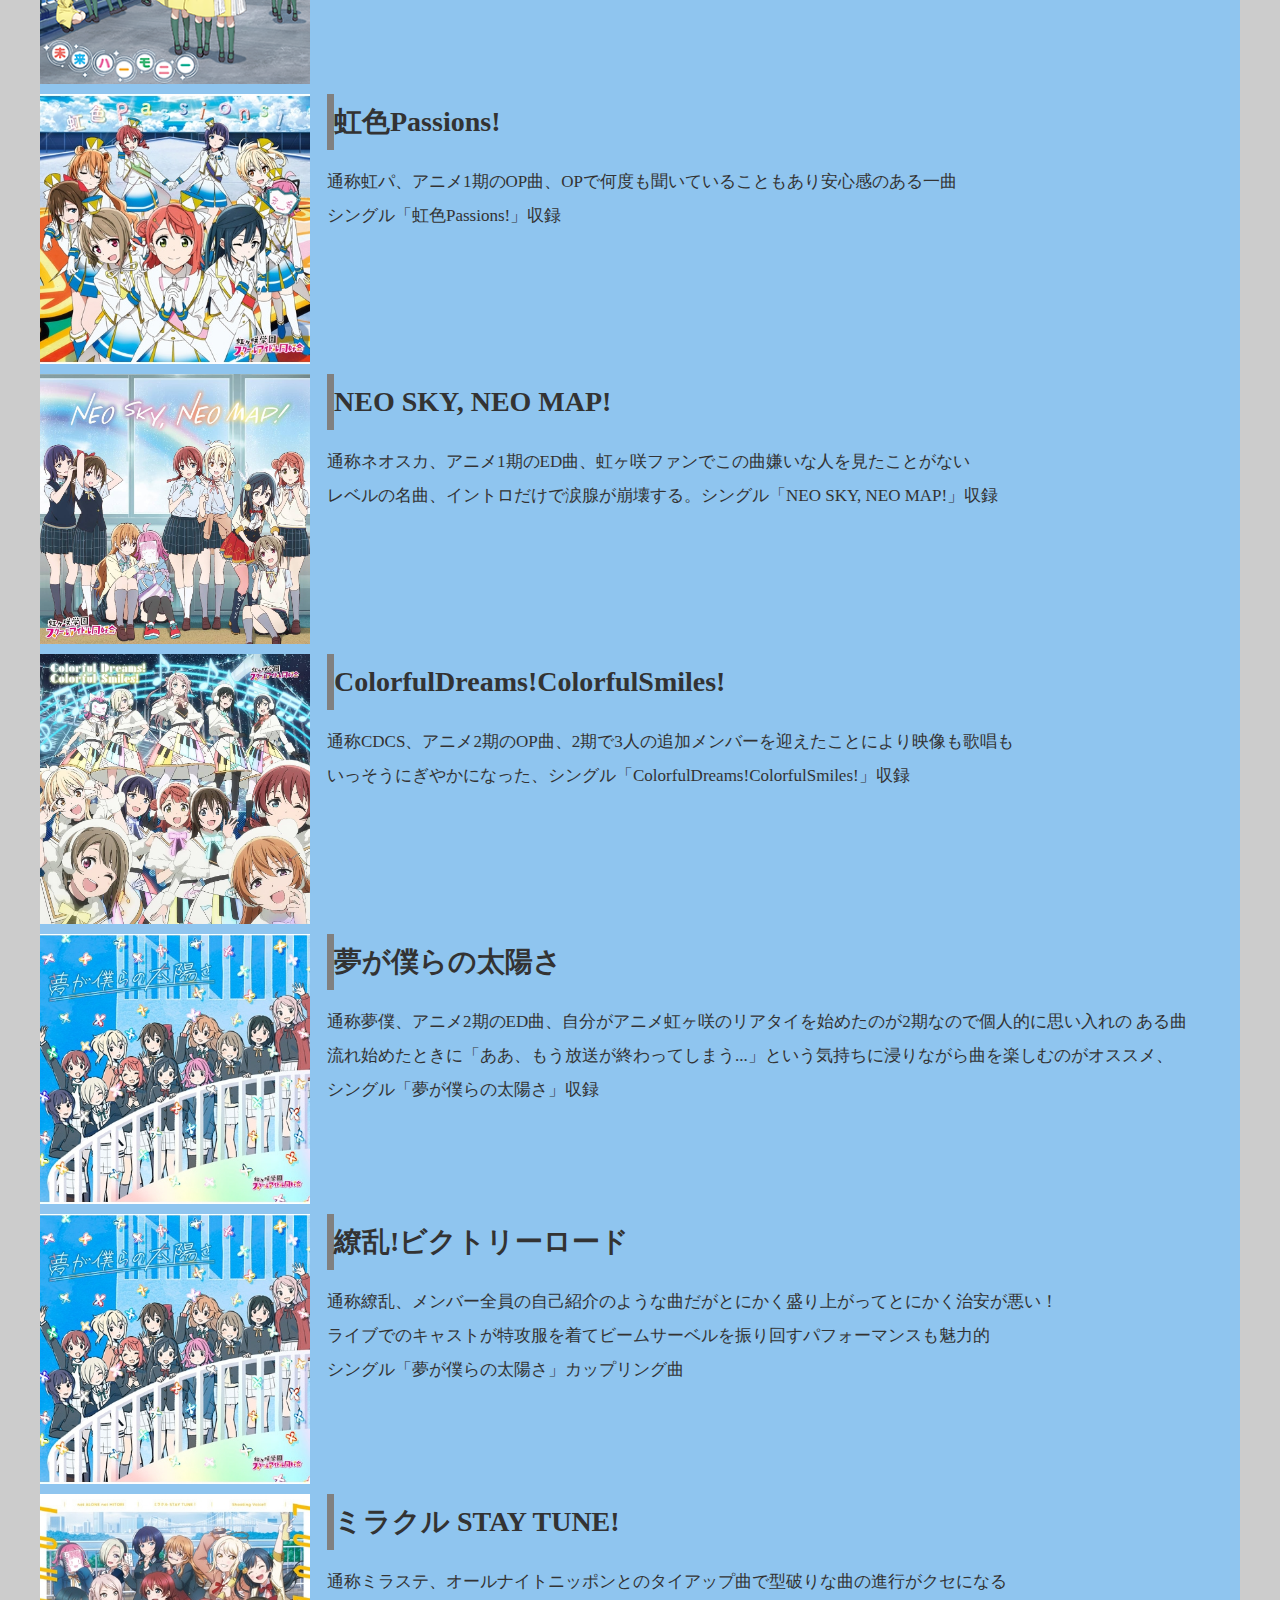
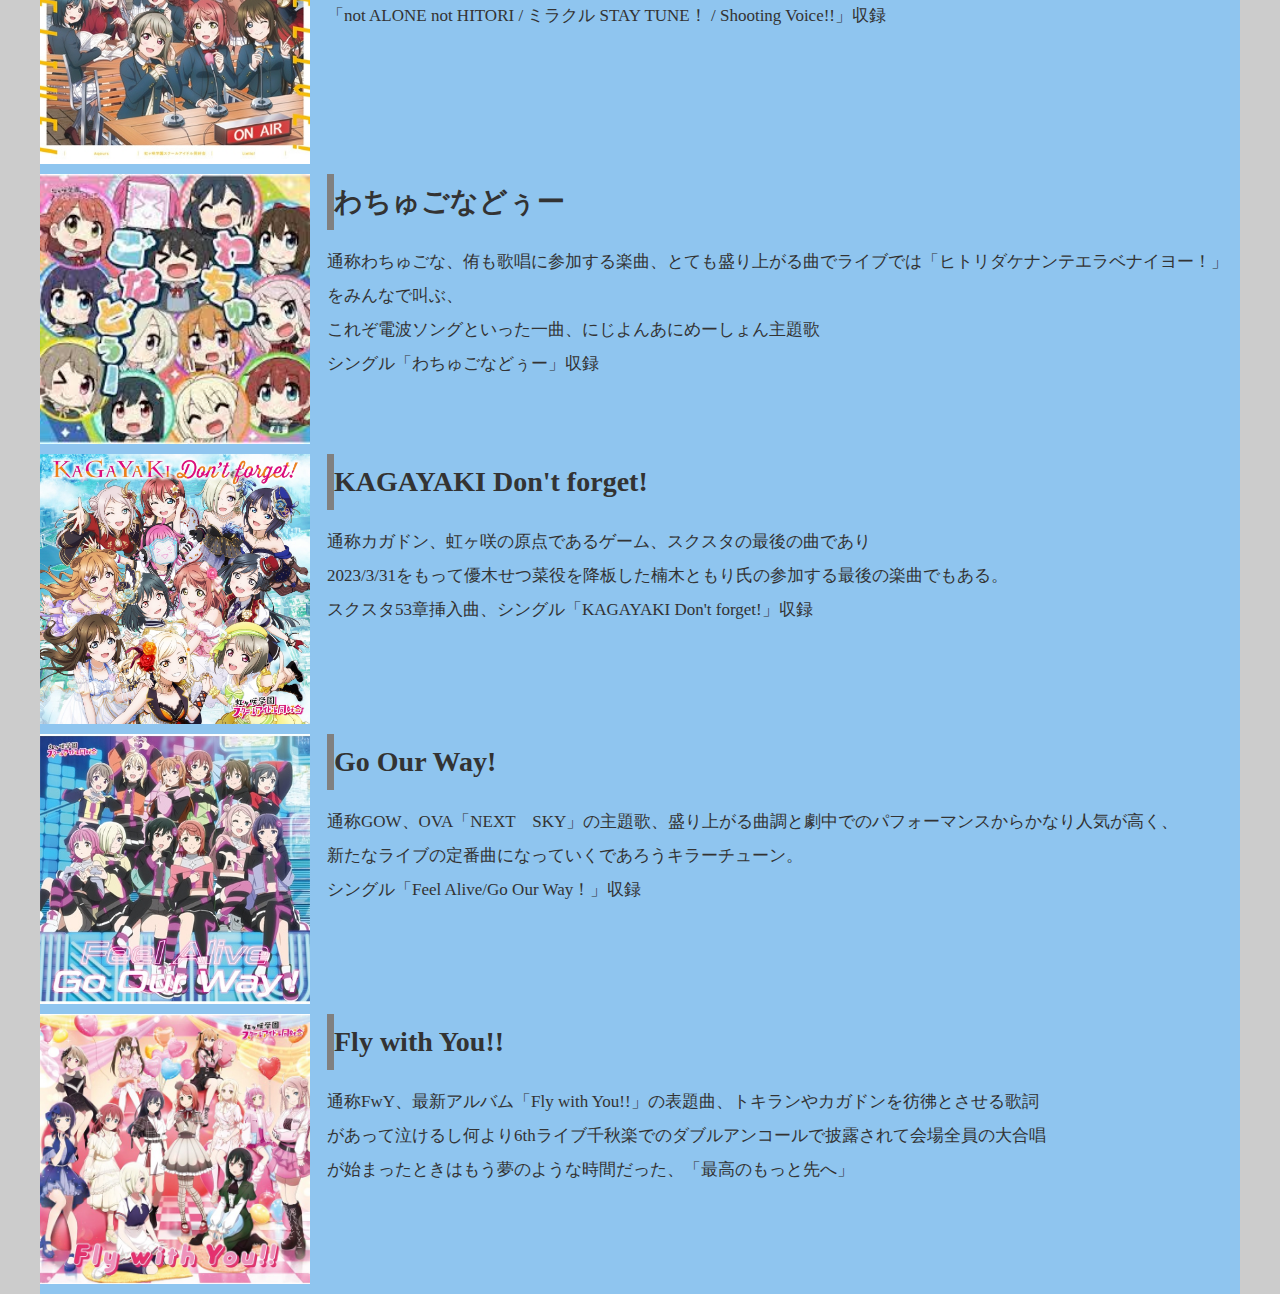
<file: last_task/music/music.html>
<!DOCTYPE html>
<html lang="en">

<head>
    <meta charset="UTF-8">
    <meta name="viewport" content="width=device-width, initial-scale=1.0">
    <title>最終課題-music</title>
    <link  rel="stylesheet" href="../style.css">
    <link rel="stylesheet" href="music.css">
</head>

<body id="music">
    <header>
        <div class="logo">
          <a href="../index.html"><img src="img/nijiverse.png" alt="虹ヶ咲" class="nijigaku"></a>
        </div>
        <nav>
          <ul class="global-nav">
            <li><a href="../story/story.html">ストーリーと魅力</a></li>
            <li><a href="../char/char.html">キャラクター</a></li>
            <li><a href="music.html">楽曲紹介</a></li>
          </ul>
        </nav>
      </header>
<br>
<br>
<br>
<br>
<br>
<br>
<br>
    <div class="music">
        <h1>楽曲紹介</h1>
        <p>虹ヶ咲学園スクールアイドル同好会の楽曲紹介ページです。</p>
        
        <section class="solomusic">
            <h2>ソロ楽曲</h2>
            <div class="solo">
                <div class="flex">
                    <div>
                        <img src="img/トキラン.jpg" class="chase">
                    </div>
                    <div>
                        <h3>Chase</h3>
                        <p>優木せつ菜のソロ曲、ニジガクがあるのはこの曲のおかげと言っても過言ではない<br>
                            アニメ1期1話で披露された、アルバム「TOKIMEKI Runners」収録。
                        </p>
                    </div>
                </div>

                <div class="flex">
                    <div>
                        <img src="img/toydoll.jpg" class="toydoll">
                    </div>
                    <div>
                        <h3>Toy Doll</h3>
                        <p>ミア・テイラーのソロ曲、ライブで披露されたらブチアガり確定　コールが楽しすぎる<br>
                            アルバム「L!L!L!」収録。
                        </p>
                    </div>
                </div>

                <div class="flex">
                    <div>
                        <img src="img/tunakone.jpg" class="ツナコネ">
                    </div>
                    <div>
                        <h3>ツナガルコネクト</h3>
                        <p>天王寺璃奈のソロ曲、璃奈の想いが感じられて盛り上がる曲なのに泣ける　アニメ1期6話で披露された、<br>
                            シングル「サイコーハート / La Bella Patria / ツナガルコネクト」収録
                        </p>
                    </div>
                </div>
                    
                    <div class="flex">
                        <div>
                            <img src="img/vividworld.jpg" class="VIVID WORLD">
                        </div>
                        <div>
                            <h3>VIVID WORLD</h3>
                            <p>朝香果林のソロ曲、アニメ1期のソロ曲の集大成ともいうべき楽曲<br>
                                アニメ1期9話で披露された、シングル「Butterfly / Solitude Rain / VIVID WORLD」収録
                            </p>  
                        </div>
                    </div>
                        
                    <div class="flex">
                        <div>
                            <img src="img/solituderain.jpg" class="Solitude Rain">
                        </div>
                     <div>
                        <h3>Solitude Rain</h3>
                            <p>桜坂しずくのソロ曲、アニメの演出やこの曲を歌う過程も相まってしずくの魅力が詰まっている<br>
                                アニメ1期8話で披露された、シングル「Butterfly / Solitude Rain / VIVID WORLD」収録
                            </p>
                     </div>
                    </div>
                        
               
                    <div class="flex">
                        <div>
                            <img src="img/flywithyou.jpg" class="kizuna">
                        </div>
                        <div>
                            <h3>咬福論</h3>
                            <p>三船栞子のソロ曲、6thライブ千秋楽でのパフォーマンスがとにかくやばい、やばすぎた<br>
                                栞子の担当声優・小泉萌香さんの「幸せです」に脳を焼かれました。アルバム「Fly with You!!」収録
                            </p>
                        </div>
                    </div>
                        
                    <div class="flex">
                        <div>
                            <img src="img/ラブユー.jpg" class="声繋ごうよ">
                        </div>
                        <div>
                            <h3>声繋ごうよ</h3>
                        <p>エマ・ヴェルデのソロ曲、優しい歌詞と歌声が疲れた心と耳にとても沁みる<br>
                            アルバム「Love U my friends」収録
                        </p>
                        </div>
                    </div>
                       
                    <div class="flex">
                        <div>
                            <img src="img/バタフライ.jpg" class="Butterfly">
                        </div>
                        <div>
                            <h3>Butterfly</h3>
                            <p>近江彼方のソロ曲、曲調がクセになるアニメ1期7話で披露された、<br>
                                シングル「Butterfly / Solitude Rain / VIVID WORLD」収録
                            </p>
                        </div> 
                    </div>
                        
                    <div class="flex">
                        <div>
                            <img src="img/LLL.jpg" class="Break The System">
                        </div>
                       <div>
                        <h3>Break The System</h3>
                        <p>上原歩夢のソロ曲、普段の歩夢からは想像できないほどアップテンポでかっこよくギャップの塊のような曲<br>
                            アルバム「L!L!L!」収録
                        </p>
                       </div>
                    </div>
                       
                    <div class="flex">
                        <div>
                            <img src="img/無敵級.jpg" class="無敵級">
                        </div>
                        <div>
                            <h3>無敵級*ビリーバー</h3>
                            <p>中須かすみのソロ曲、聴いていると元気をもらえる、不安や悩みのある人はぜひ聴いてみてほしい<br>
                                シングル「無敵級*ビリーバー」収録
                            </p>
                        </div>
                    </div>
                        
                
                    <div class="flex">
                        <div>
                            <img src="img/saiko-.jpg" class="サイコー">
                        </div>
                    
                        <div>
                            <h3>サイコーハート</h3>
                        <p>宮下愛のソロ曲、愛さんらしい明るい曲調アニメ1期アニメ1期4話で披露された、<br>
                            シングル「サイコーハート / La Bella Patria / ツナガルコネクト」収録
                        </p>
                        </div>
                    </div>
                        
                    <div class="flex">
                        <div>
                            <img src="img/flywithyou.jpg" class="5201314">
                        </div>
                        <div>
                            <h3>5201314</h3>
                        <p>鐘嵐珠のソロ曲、これまたライブでのパフォーマンスが圧巻、サビの「Hunting for love!」で叫ぶのが楽しすぎる。<br>
                            アルバム「Fly with You!!」収録
                        </p>
                        </div>
                    </div>
                        
            </div>
        </section>
<br>
        <section class="unitmusic">
            <h2>ユニット楽曲</h2>
            <div class="unit">

                <div class="flex">
                    <div>
                        <img src="img/enjoyit.jpg" class="enjoy">
                    </div>
                    <div>
                        <h3>ENJOY IT!</h3>
                        <p>QU4RTZのユニット曲、それぞれのメンバーらしさがとてもいい　アニメ2期3話で披露された、<br>
                            シングル「ENJOY IT!」収録
                        </p>
                    </div>
                </div>
                    
               <div class="flex">
                <div>
                    <img src="img/eternallight.jpg" class="light">
                </div>
                <div>
                    <h3>Eternal Light</h3>
                    <p>DiverDivaのユニット曲、アニメ本編の内容と歌詞がリンクしていて泣けるしかっこいい　アニメ2期4話で披露された、<br>
                        シングル「Eternal Light」収録
                    </p>
                </div>
                
               </div>
                    
                <div class="flex">
                    <div>
                        <img src="img/HND.jpg" class="nyan">
                    </div>
                    <div>
                        <h3>Happy Nyan! Days</h3>
                        <p>A・ZU・NAのユニット曲、かわいい歌詞とパフォーマンスがいい、ライブで「正月バージョン」が披露された<br>
                            「アニメ1期BD特典CD」収録
                        </p>
                    </div>
                    
                </div>
                    
                <div class="flex">
                    <div>
                        <img src="img/モンガ.jpg" class="monster">
                    </div>
                    <div>
                        <h3>MONSTER GIRLS</h3>
                        <p>R3BIRTHのユニット曲、サビ前の「かませ！」が気持ちよすぎるしテンション爆上げ<br>
                            シングル「MONSTER GIRLS」収録
                        </p>
                    </div>
                </div>
                
            </div>
        </section>
        <br>
        <section class="allmusic">
            <h2>全体楽曲</h2>
            <div class="all">
                
                <div class="flex">
                    <div>
                        <img src="img/トキラン.jpg" class="tokimeki"></td>
                    </div>
                    <div>
                        <h3>TOKIMEKI Runners</h3>
                        <p>通称トキラン、虹ヶ咲の始まりの曲でライブなどでもこの曲がなけりゃ始まらない、ノートキランノーライブ。<br>
                            「ワクワク叶えるストーリー　どうなるかは僕ら次第」この歌詞が虹ヶ咲学園スクールアイドル同好会の在り方を物語っている。<br>
                            原曲、スクスタ17章挿入曲版、アニメ挿入曲版、12人版など、節目に合わせアップデートされ続けている。<br>
                            「ラブライブ!スクールアイドルフェスティバルALL STARS」テーマソング、アルバム「TOKIMEKI Runners」収録
                        </p>
                    </div>
                    
                </div>
                    
                
                <div class="flex">
                    <div>
                        <img src="img/ラブユー.jpg" class="ラブユー">
                    </div>
                    <div>
                        <h3>Love U my friends</h3>
                        <p>通称ラブユー、原曲では9人体制だがライブでは12人体制で披露されている。<br>
                            アニメや小説版でも回収されておりとても人気の一曲、アニメでは侑のピアノ伴奏で12人体制で披露された<br>
                            アルバム「Love U my friends」収録
                        </p>
                    </div>
                    
                </div>
                    
                <div class="flex">
                    <div>
                        <img src="img/ジャスビリ.jpg" class="ジャスビリ">
                    </div>
                   <div>
                    <h3>Just Believe!!!</h3>
                    <p>通称ジャスビリ、ライブでの定番曲であり 「光の先へアクセル全開！」という歌詞がとても前向きで<br>
                        リアルライブでのコールもめちゃくちゃ楽しいので虹ヶ咲で最も盛り上がる曲の一つです。<br>
                        アルバム「Just Believe!!!」収録
                    </p>
                   </div>
                </div>
                    
               <div class="flex">
                <div>
                    <img src="img/未来ハーモニー.png" class="みらハ">
                </div>
                <div>
                    <h3>未来ハーモニー</h3>
                    <p>通称みらハ、憂いを感じつつも虹ヶ咲らしく元気をもらえる名曲、夜のお台場で聴きたい。<br>
                        一時期霜降り明星のせいやさんの服とこの曲の衣装が似てると話題になっていた、<br>
                        シングル「無敵級*ビリーバー収録」
                    </p>
                </div>
               </div>
                
                <div class="flex">
                    <div>
                        <img src="img/虹パ.jpg" class="虹パ">
                    </div>
                    <div>
                        <h3>虹色Passions!</h3>
                        <p>通称虹パ、アニメ1期のOP曲、OPで何度も聞いていることもあり安心感のある一曲<br>
                            シングル「虹色Passions!」収録
                        </p>
                    </div>
                    
                </div>

                <div class="flex">
                    <div>
                        <img src="img/ネオスカ_ジャケ.jpg" class="ネオスカ">
                    </div>
                   <div>
                    <h3>NEO SKY, NEO MAP!</h3>
                    <p>通称ネオスカ、アニメ1期のED曲、虹ヶ咲ファンでこの曲嫌いな人を見たことがない<br>
                        レベルの名曲、イントロだけで涙腺が崩壊する。シングル「NEO SKY, NEO MAP!」収録
                    </p>
                   </div>
                </div>
                   
               <div class="flex">
                <div>
                    <img src="img/CDCS.jpg" class="CDCS">
                </div>
                <div>
                    <h3>ColorfulDreams!ColorfulSmiles!</h3>
                    <p>通称CDCS、アニメ2期のOP曲、2期で3人の追加メンバーを迎えたことにより映像も歌唱も<br>
                        いっそうにぎやかになった、シングル「ColorfulDreams!ColorfulSmiles!」収録
                    </p>
                </div>
               </div>
                    
               <div class="flex">
                <div>
                    <img src="img/夢僕.jpg" class="夢僕">
                </div>
                <div>
                    <h3>夢が僕らの太陽さ</h3>
                    <p>通称夢僕、アニメ2期のED曲、自分がアニメ虹ヶ咲のリアタイを始めたのが2期なので個人的に思い入れの
                        ある曲<br>
                        流れ始めたときに「ああ、もう放送が終わってしまう...」という気持ちに浸りながら曲を楽しむのがオススメ、<br>
                        シングル「夢が僕らの太陽さ」収録
                    </p>
                </div>
               </div>
                    
             <div class="flex">
                <div>
                    <img src="img/夢僕.jpg" class="繚乱">
                </div>
                <div>
                    <h3>繚乱!ビクトリーロード</h3>
                    <p>通称繚乱、メンバー全員の自己紹介のような曲だがとにかく盛り上がってとにかく治安が悪い！<br>
                        ライブでのキャストが特攻服を着てビームサーベルを振り回すパフォーマンスも魅力的<br>
                        シングル「夢が僕らの太陽さ」カップリング曲
                    </p>
                </div>
                    
             </div>
                    
                
             <div class="flex">
                <div>
                    <img src="img/ミラステ.jpg" class="ミラステ">
                </div>
                <div>
                    <h3>ミラクル STAY TUNE!</h3>
                    <p>通称ミラステ、オールナイトニッポンとのタイアップ曲で型破りな曲の進行がクセになる<br>
                        「not ALONE not HITORI / ミラクル STAY TUNE！ / Shooting Voice!!」収録
                    </p>
                </div>
                
             </div>
                    
                
             <div class="flex">
                <div>
                    <img src="img/わちゅごな.jpg" class="わちゅごな">
                </div>
                <div>
                    <h3>わちゅごなどぅー</h3>
                    <p>通称わちゅごな、侑も歌唱に参加する楽曲、とても盛り上がる曲でライブでは「ヒトリダケナンテエラベナイヨー！」をみんなで叫ぶ、<br>
                        これぞ電波ソングといった一曲、にじよんあにめーしょん主題歌<br>
                        シングル「わちゅごなどぅー」収録
                    </p>
                </div>
                
             </div>
                    
                <div class="flex">
                    <div>
                        <img src="img/カガドン.jpg" class="カガドン">
                    </div>
                    <div>
                        <h3>KAGAYAKI Don't forget!</h3>
                        <p>通称カガドン、虹ヶ咲の原点であるゲーム、スクスタの最後の曲であり<br>
                            2023/3/31をもって優木せつ菜役を降板した楠木ともり氏の参加する最後の楽曲でもある。<br>
                            スクスタ53章挿入曲、シングル「KAGAYAKI Don't forget!」収録
                        </p>
                    </div>
                    
                </div>
                    
                <div class="flex">
                    <div>
                        <img src="img/GOW.jpg" class="GOW">
                    </div>
                    <div>
                        <h3>Go Our Way!</h3>
                        <p>通称GOW、OVA「NEXT　SKY」の主題歌、盛り上がる曲調と劇中でのパフォーマンスからかなり人気が高く、<br>
                            新たなライブの定番曲になっていくであろうキラーチューン。<br>
                            シングル「Feel Alive/Go Our Way！」収録
                        </p>
                    </div>
                    
                </div>
                    
                <div class="flex">
                    <div>
                        <img src="img/flywithyou.jpg" class="FwY">
                    </div>
                    <div>
                        <h3>Fly with You!!</h3>
                        <p>通称FwY、最新アルバム「Fly with You!!」の表題曲、トキランやカガドンを彷彿とさせる歌詞<br>
                            があって泣けるし何より6thライブ千秋楽でのダブルアンコールで披露されて会場全員の大合唱<br>
                            が始まったときはもう夢のような時間だった、「最高のもっと先へ」
                        </p>
                    </div>
                    
                </div>
                    
            </div>
        </section>
    </div>
</body>

</html>
</file>
<file: profile/style.css>
@charset "utf-8";
h1{
    color: blue;
    font-family: "明朝体";
}
.aaa{
    color: rgb(0, 255, 21);
    font-size: 25px;
}
span{
    border: 2px solid blueviolet;
}
</file>
<file: box/box-layout-style.css>
.a{
    display: flex;
    word-break: break-all;
}
.b{
    display: flex;
}
.aa{
    width: 25%;
    background-color: aqua;
    text-align: center;
}
.aaa{
    width: 200px;
    height: 200px;
    margin: 0 auto;
}
.aaa img{
    width: 100%;
    height: 100%;
    object-fit: contain;
    object-fit: cover;
}
.bb{
    width: 25%;
    background-color: aqua;
    text-align: center;
}
.bbb{
    width: 200px;
    height: 200px;
    margin: 0 auto;
}
.bbb img{
    width: 100%;
    height: 100%;
    object-fit: contain;
    object-fit: cover;
}
h2{
    width: 90%;
    margin: 0 auto;
}
p {
    width: 90%;
    margin: 0 auto;
}
a{
    width: 50%;
    border-radius: 20px;
    margin: 0 auto;
    padding: 10px;
    background-color: rgb(0, 174, 255);
    display: block;
    text-decoration: none;
    white-space: nowrap;
}
h1{
    text-align: center;
}
div{
    margin: 0 auto;
}
.aa{
    margin-bottom: 20px
}
.bb{
    margin-bottom: 20px;
}
</file>
<file: form/form-style.css>
@charset "utf-8";
a{
    font-size: 0.7rem;
}
input[type]{
    margin-bottom: 0.7rem;
}
</file>
<file: form/register-style.css>
@charset "utf-8";
th, td{
    border: solid 1px rgb(255, 255, 255);
    border-collapse: collapse;
    padding: 15px;
    font-size: 0.9rem;
}
.a{
    background-color: rgb(255, 0, 0);
    color: #e8f408;
    font-size: 9px;
    border-radius: 5px;
}
.aa{
    font-size: 8px;
}
.aaa{
    color: rgba(108, 68, 25, 0.685);
}
th {
    background-color: rgb(128, 107, 102);
    color: white;
    text-align: left;
    vertical-align: top;
}
td{
    background-color: rgb(223, 213, 206);
}
body{
    margin: auto;
}
</file>
<file: table/table.css>
@charset "utf-8";
body{
    color: #f5f108;
    background-image: url(img/BTR.jpg);
    background-size: cover;
}
table,th,td{
    background-color: rgba(230, 230, 230, 0.701);
    border: solid 5px #f1f904;
    border-collapse: collapse; 
    font-size: 25px;
    white-space: nowrap;
    
}
table ,th{
    font-family: "HGS明朝E", serif;
}
th{
    font-family: "Castellar";
    color: #3b08f5;
}
td{
    color: rgb(248, 24, 8);
}

caption{
    font-size: 80px;
    font-family: "HGP創英角ﾎﾟｯﾌﾟ体";
    color: #df12bd;
}
img{
    width: 80%;

}

th, td{
    width: 70%;
}
</file>
<file: last_task/style.css>
@charset "utf-8";

body {
  font-family: 'Sawarabi Mincho', serif;
  margin: 0;
  padding: 0;
  background-color: #cccccc;
  color: #333333;
  font-size: 15px;
  line-height: 2;
}

p,h1,h2,h3,h4,h5,h6 {
  margin-top: 0;
}

img {
  vertical-align:bottom;
}

ul {
  margin: 0;
  padding: 0;
}

a {
  color: #3583aa;
  text-decoration: none;
}

a:visited {
  color: #131618;
}

a:hover {
  text-decoration: underline;
}

header {
  display: flex;
  justify-content: space-between;
  width: 960px;
  height: 100px;
  margin: 0 auto;
}

.logo {
  margin-top: 30px;
  width: auto;
  height: auto;
  margin-right: 70px;
}

.global-nav {
  display: flex;
  margin-top: 30px;
}

.global-nav li {
  margin: 0 20px;
  font-size: 20px;
  list-style: none;
  font-family: 'Bitter', serif;
}

.global-nav li a {
  color: #000000;
  font-weight: bold;
}

.global-nav li a:hover {
  border-bottom: 2px solid #ffffff;
  padding-bottom: 3px;
  text-decoration: none;
}

#wrap {
  clear: both;
  background-color: #ffffff;
  margin-top: 220px;
  padding: 35px 0;
}

.content {
  width: 960px;
  margin: 0 auto;
}

footer {
  text-align: center;
  color: #ffffff;
  padding: 20px 0;
}

footer small {
  font-size: 12px;
}

#index h1{
  font-size: 100px;
  line-height: 1;
  color: #ffffff;
  font-family: 'Bitter', serif;
  margin-bottom: 50px;
  border: none;
}

#index .content{
  margin-top: 150px;
}

#index p{
  font-size: 26px;
  color: #000000;
  font-weight: bold;
}

.btn{
  display: block;
  color: #ffffff;
  font-size: 20px;
  font-family: 'Bitter', serif;
  width: 185px;
  background-color: #e0f80e;
  text-align: center;
  line-height: 2.5;
  margin-top: 20px;
  border-radius: 5px;
  border: 3px solid #e0f80e;
}

.btn:hover{
  text-decoration: none;
  background-color: #ffffff;
  color: #e0f80e;
}

#index footer{
  width: 960px;
  margin: 150px auto 0 auto;
  text-align: left;
}

#index{
  background-image: url(img/kousya.jpg);
  background-repeat: no-repeat;
  background-position: center;
  background-attachment: fixed;
  background-size: cover;
}
.nijigaku{
    width: 300px;
    height: 100px;
}
  #index #wrap{
    background-color: transparent;
    margin-top: 0;
    padding: 0;
  }
  
  .main-center{
    width: 940px;
    margin: 0 auto;
  }
</file>
<file: last_task/char/char.css>
#char{
    background-image: url(img/sanntora.jpg);
    background-repeat: no-repeat;
    background-position: center;
    background-attachment: fixed;
    background-size: cover;
}
.img{
    width: 600px;
    height: 320px;
}
.sidebar{
    background-color: rgba(86, 86, 86, 0.626);
    margin-left: 120px;
}
.side{
    justify-content: flex-end;
    justify-content: right;
}
.mini{
    width: 35px;
    height: 35px;
}
.flex{
    display: flex;
}

h1{
    font-size: 50px;
    color: black;
}
h2{
    font-size: 60px;
    color: black;
}
h3{
    font-size: 40px;
    color: black;
}
p{
    font-size: 18px;
    color: black;
    font-weight: bold;
}
.sidebar a{
    color: black;
    size: 20px;
    text-decoration: none;
}
.character{
    background-color: rgba(240, 248, 255, 0.61);
    margin-left: 60px;
    width: 1130px;
}
.ayumu{
    color: #ED7D95;
}
.sizuku{
    color: #01B7ED;
}
.setuna{
    color: #D81C2F;
}
.kasumi{
    color: #E7D600;
}
.rina{
    color: #9CA5B9;
}
.kanata{
    color: #A664A0;
}
.ema{
    color: #84C36E;
}
.karin{
    color: #485EC6;
}
.ai{
    color: #FF5800;
}
.lan{
    color: #F8C8C4;
}
.mia{
    color: #A9A898;
}
.sio{
    color: #37B484;
}
h4{
    font-size: 30px;
}
h3{
    margin-bottom: 10px;
}
.ayumu:hover{
    color: #ED7D95;
}
.sizuku:hover{
    color: #01B7ED;
}
.setuna:hover{
    color: #D81C2F;
}
.kasumi:hover{
    color: #E7D600;
}
.rina:hover{
    color: #9CA5B9;
}
.kanata:hover{
    color: #A664A0;
}
.ema:hover{
    color: #84C36E;
}
.karin:hover{
    color: #485EC6;
}
.ai:hover{
    color: #FF5800;
}
.lan:hover{
    color: #F8C8C4;
}
.mia:hover{
    color: #A9A898;
}
.sio:hover{
    color: #37B484;
}
</file>
<file: last_task/music/music.css>
#music{
    background-image: url(img/ネオスカ.jpg);
    background-repeat: no-repeat;
    background-position: center;
    background-attachment: fixed;
    background-size: cover;
}
.flex{
    display: flex;
}
img{
    width: 270px;
    height: 270px;
    margin-bottom: 10px;
    margin-right: 17px;
}
.music{
    background-color: rgb(143, 197, 239);
    margin-left: 40px;
    margin-right: 40px;
}
h1{
    font-size: 50px;
}
p{
    font-size: 17px;
}
h2{
    font-size: 40px;
}
h3{
    font-size: 28px;
    margin-bottom: 15px;
}
.music h3{
    border-left: solid 7px gray;
}
</file>
